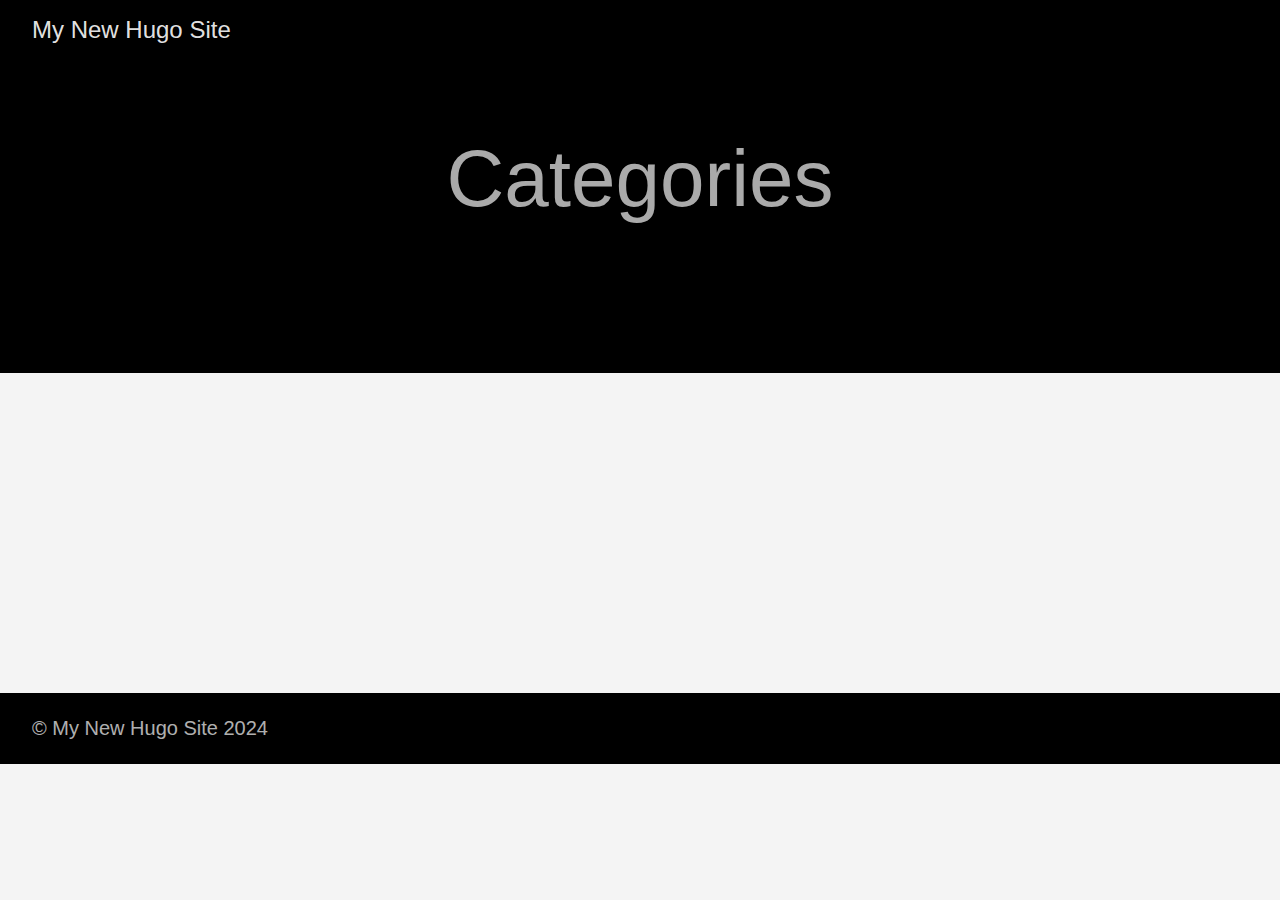
<file: categories/index.html>
<!DOCTYPE html>
<html lang="en-us">
  <head>
    <meta charset="utf-8">
    <meta http-equiv="X-UA-Compatible" content="IE=edge,chrome=1">
    
    <title>My New Hugo Site</title>
    <meta name="viewport" content="width=device-width,minimum-scale=1">
    <meta name="description" content="">
    <meta name="generator" content="Hugo 0.130.0">
    
    
    
    
      <meta name="robots" content="noindex, nofollow">
    
    

    
<link rel="stylesheet" href="/ananke/css/main.min.css" >



    

    
      

    

    
    
      <link href="/categories/index.xml" rel="alternate" type="application/rss+xml" title="My New Hugo Site" />
      <link href="/categories/index.xml" rel="feed" type="application/rss+xml" title="My New Hugo Site" />
      
    

    
      <link rel="canonical" href="https://example.org/categories/">
    

    <meta property="og:url" content="https://example.org/categories/">
  <meta property="og:site_name" content="My New Hugo Site">
  <meta property="og:title" content="Categories">
  <meta property="og:locale" content="en_us">
  <meta property="og:type" content="website">

  <meta itemprop="name" content="Categories">
  <meta name="twitter:card" content="summary">
  <meta name="twitter:title" content="Categories">

	
  </head>

  <body class="ma0 avenir bg-near-white">

    

  <header>
    <div class="pb3-m pb6-l bg-black">
      <nav class="pv3 ph3 ph4-ns" role="navigation">
  <div class="flex-l justify-between items-center center">
    <a href="/" class="f3 fw2 hover-white no-underline white-90 dib">
      
        My New Hugo Site
      
    </a>
    <div class="flex-l items-center">
      

      
      
<div class="ananke-socials">
  
</div>

    </div>
  </div>
</nav>

      <div class="tc-l pv3 ph3 ph4-ns">
        <h1 class="f2 f-subheadline-l fw2 light-silver mb0 lh-title">
          Categories
        </h1>
        
      </div>
    </div>
  </header>


    <main class="pb7" role="main">
      
    
  <article class="cf pa3 pa4-m pa4-l">
    <div class="measure-wide-l center f4 lh-copy nested-copy-line-height nested-links mid-gray">
      
    </div>
  </article>
  <div class="mw8 center">
    <section class="ph4">
      
    </section>
  </div>

    </main>
    <footer class="bg-black bottom-0 w-100 pa3" role="contentinfo">
  <div class="flex justify-between">
  <a class="f4 fw4 hover-white no-underline white-70 dn dib-ns pv2 ph3" href="https://example.org/" >
    &copy;  My New Hugo Site 2024 
  </a>
    <div>
<div class="ananke-socials">
  
</div>
</div>
  </div>
</footer>

  </body>
</html>
</file>
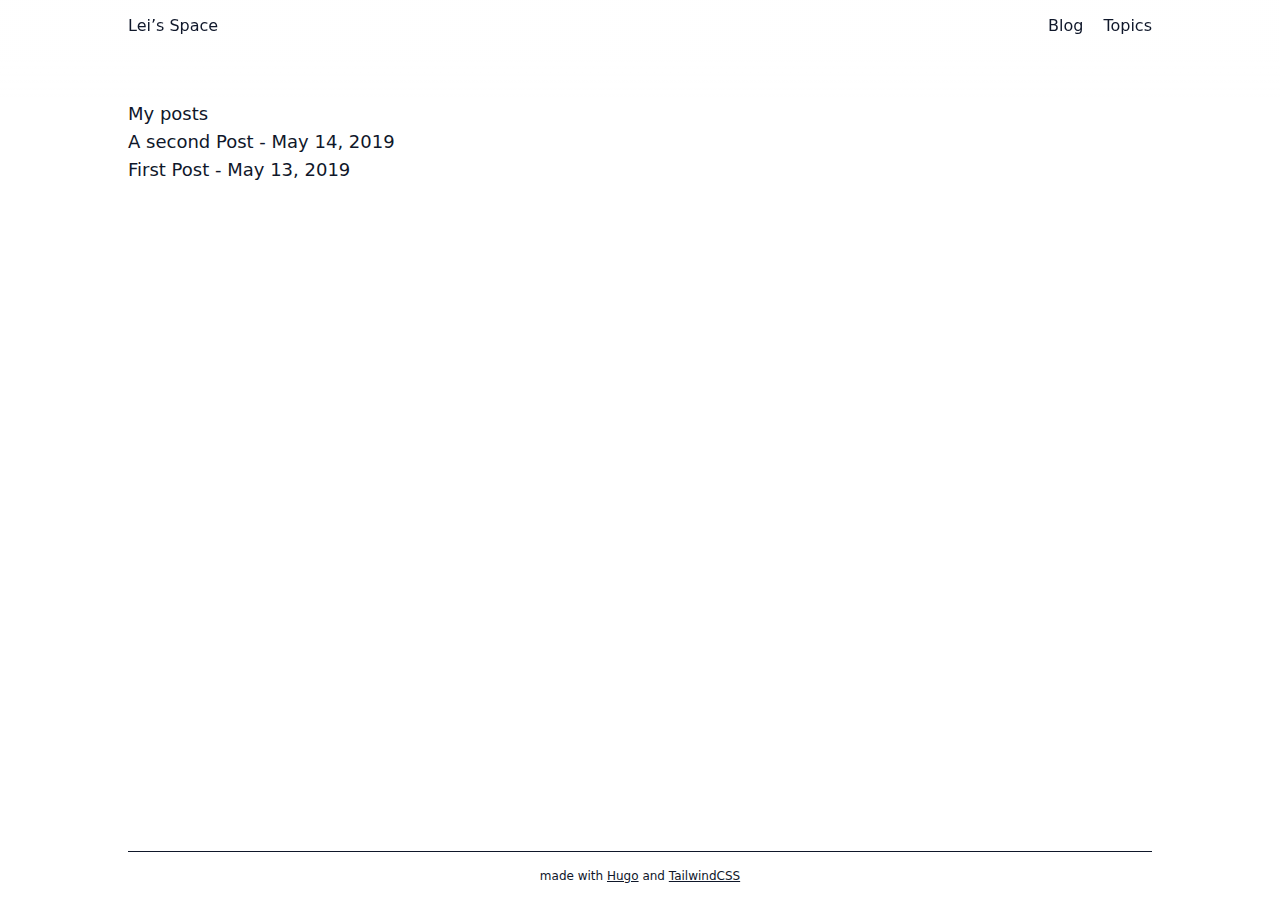
<file: posts/index.html>
<!DOCTYPE html>
<html lang='en-us'>
<head>
    <meta charset="utf-8" />
    <meta name="viewport" content="width=device-width, initial-scale=1" />
    
    <meta http-equiv="X-UA-Compatible" content="IE=edge">
    
    <title>Blog &middot; Lei&#39;s Space</title>
    <meta name="title" content="Blog &middot; Lei&#39;s Space" />
    
    
    <meta name="generator" content="Hugo 0.130.0">

    


<link rel="stylesheet" href="/css/bundle.min.8fd8193c492922b909953ce4fbb302c260e2c092f076fd3d1e6eaa5ae25cd75a.css">
    

</head>

<body class="flex flex-col h-screen px-6 m-auto text-lg leading-7 max-w-7xl 
             bg-neutral text-neutral-900 
             sm:px-14 md:px-24 lg:px-32 
             scrollbar-thin scrollbar-track-neutral-200 scrollbar-thumb-neutral-400">
    <div id="the-top" class="absolute hidden self-center">
        <a class="px-3 py-1 text-sm -translate-y-8 rounded-b-lg 
                  bg-primary-200 focus:translate-y-0" href="#main-content">
            <span class="font-bold text-primary-600 ltr:pr-2 rtl:pl-2">&darr;</span>
            Skip to main content
        </a>
    </div>

    <div class="min-h-[100px]"></div>
<div class="fixed inset-x-0 min-h-[100px] opacity-65 pl-[24px] pr-[24px] bg-gradient-to-b from-neutral from-60% to-transparent mix-blend-normal"
    style="z-index:80"></div>
<div class="fixed inset-x-0 pl-[24px] pr-[24px]" style="z-index:100">
    <div id="menu-blur"
        class="absolute opacity-0 inset-x-0 top-0 h-full single_hero_background nozoom backdrop-blur-2xl shadow-2xl">
    </div>
    <div class="relative max-w-[64rem] ml-auto mr-auto">

        <div style="padding-left:0;padding-right:0;padding-top:2px;padding-bottom:3px" class="main-menu flex items-center justify-between px-4 py-6 
           sm:px-6 md:justify-start space-x-3">
            

            <div class="flex flex-1 items-center justify-between">
                <nav class="flex space-x-3">
                    <a href="/" class="text-base font-medium text-gray-500 hover:text-gray-900">Lei&rsquo;s Space
                    </a>
                </nav>

                <nav class="hidden md:flex items-center space-x-5 md:ml-12 h-12">
                    
                    
                    <a href="/posts/"  class="flex items-center text-gray-500 hover:text-primary-600 dark:hover:text-primary-400">
    
    <p class="text-base font-medium" title="">
        Blog
    </p>
</a>
                    
                    <a href=""  class="flex items-center text-gray-500 hover:text-primary-600 dark:hover:text-primary-400">
    
    <p class="text-base font-medium" title="">
        Topics
    </p>
</a>
                    
                    
                </nav>
            </div>

            <div class="-my-2 -mr-2 md:hidden">

                <label id="menu-button" for="menu-controller" class="block">
                    <input type="checkbox" id="menu-controller" class="hidden" />
                    
                    <div class="cursor-pointer hover:text-primary-600">
                        

  <span class="relative block icon">
    <svg xmlns="http://www.w3.org/2000/svg" viewBox="0 0 448 512"><path fill="currentColor" d="M0 96C0 78.33 14.33 64 32 64H416C433.7 64 448 78.33 448 96C448 113.7 433.7 128 416 128H32C14.33 128 0 113.7 0 96zM0 256C0 238.3 14.33 224 32 224H416C433.7 224 448 238.3 448 256C448 273.7 433.7 288 416 288H32C14.33 288 0 273.7 0 256zM416 448H32C14.33 448 0 433.7 0 416C0 398.3 14.33 384 32 384H416C433.7 384 448 398.3 448 416C448 433.7 433.7 448 416 448z"/></svg>

  </span>

                    </div>
                    <div id="menu-wrapper" style="padding-top:5px;" class="fixed inset-0 z-30 invisible w-screen h-screen 
                       m-0 overflow-auto transition-opacity opacity-0 
                       cursor-default bg-neutral-100/50 backdrop-blur-sm">
                        <ul class="flex space-y-2 mt-3 flex-col items-end 
                           w-full px-6 py-6 mx-auto overflow-visible 
                           list-none max-w-7xl">

                            <li>
                                <span class="cursor-pointer inline-block 
                            align-text-bottom hover:text-primary-600">
                                    

  <span class="relative block icon">
    <svg xmlns="http://www.w3.org/2000/svg" viewBox="0 0 320 512"><path fill="currentColor" d="M310.6 361.4c12.5 12.5 12.5 32.75 0 45.25C304.4 412.9 296.2 416 288 416s-16.38-3.125-22.62-9.375L160 301.3L54.63 406.6C48.38 412.9 40.19 416 32 416S15.63 412.9 9.375 406.6c-12.5-12.5-12.5-32.75 0-45.25l105.4-105.4L9.375 150.6c-12.5-12.5-12.5-32.75 0-45.25s32.75-12.5 45.25 0L160 210.8l105.4-105.4c12.5-12.5 32.75-12.5 45.25 0s12.5 32.75 0 45.25l-105.4 105.4L310.6 361.4z"/></svg>

  </span>
</span>
                            </li>

                            
                            <li class="mt-1">
    <a href="/posts/"  class="flex items-center text-gray-500 hover:text-primary-600">
        
        <p class="text-bg font-bg" title="">
            Blog
        </p>
    </a>
</li>
                            
                            <li class="mt-1">
    <a href=""  class="flex items-center text-gray-500 hover:text-primary-600">
        
        <p class="text-bg font-bg" title="">
            Topics
        </p>
    </a>
</li>
                            

                        </ul>
                    </div>
                    
                </label>
            </div>
        </div>

    </div>
</div>

<script>
    window.addEventListener('scroll', function (e) {
        var scroll = window.pageYOffset || document.documentElement.scrollTop || document.body.scrollTop || 0;
        var background_blur = document.getElementById('menu-blur');
        background_blur.style.opacity = (scroll / 300);
    });
</script>



    <div class="relative flex flex-col grow">
        <main id="main-content" class="grow">
            
  <h1>My posts</h1>
  <ul>
  
    <li>
      <a href="https://leiatlarge.github.io/posts/second-post/">A second Post</a> - May 14, 2019
    </li>
  
    <li>
      <a href="https://leiatlarge.github.io/posts/first-post/">First Post</a> - May 13, 2019
    </li>
  
  </ul>

            
        </main><footer class="bottom-0 w-full p-4 text-xs text-center text-slate-500 border-t border-slate-200 dark:border-slate-700">
    <p>made with <a href="https://gohugo.io" class="underline hover:text-sky-400">Hugo</a> and <a
            href="https://tailwindcss.com" class="underline hover:text-sky-400">TailwindCSS</a></p>
<script src="/zoom.min.js"></script>
<script>
    mediumZoom(document.querySelectorAll("img:not(.nozoom)"), {
      margin: 24,
      background: 'rgba(0,0,0,0.5)',
      scrollOffset: 0,
    })
</script>

</footer></div>

</body>

</html>
</file>
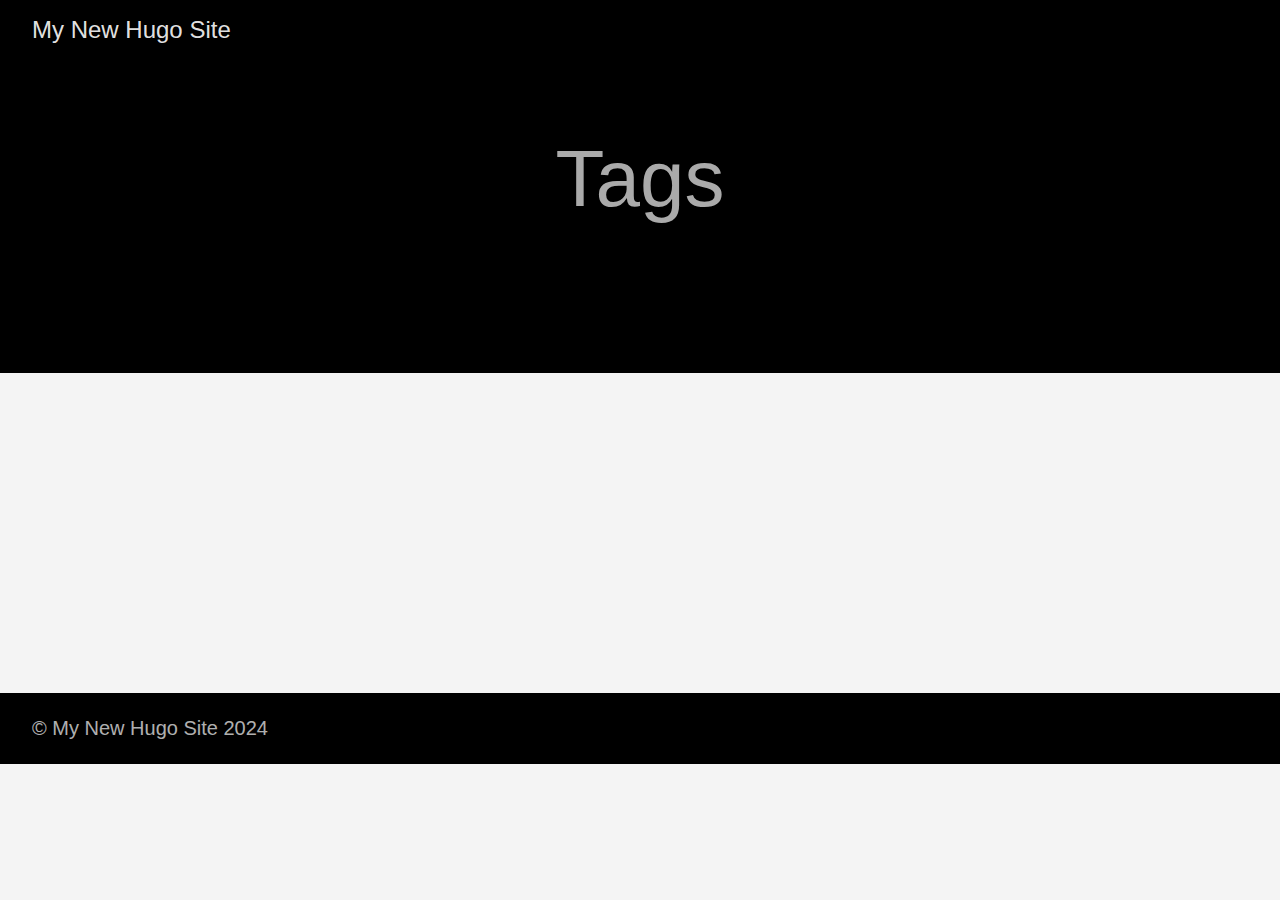
<file: tags/index.html>
<!DOCTYPE html>
<html lang="en-us">
  <head>
    <meta charset="utf-8">
    <meta http-equiv="X-UA-Compatible" content="IE=edge,chrome=1">
    
    <title>My New Hugo Site</title>
    <meta name="viewport" content="width=device-width,minimum-scale=1">
    <meta name="description" content="">
    <meta name="generator" content="Hugo 0.130.0">
    
    
    
    
      <meta name="robots" content="noindex, nofollow">
    
    

    
<link rel="stylesheet" href="/ananke/css/main.min.css" >



    

    
      

    

    
    
      <link href="/tags/index.xml" rel="alternate" type="application/rss+xml" title="My New Hugo Site" />
      <link href="/tags/index.xml" rel="feed" type="application/rss+xml" title="My New Hugo Site" />
      
    

    
      <link rel="canonical" href="https://example.org/tags/">
    

    <meta property="og:url" content="https://example.org/tags/">
  <meta property="og:site_name" content="My New Hugo Site">
  <meta property="og:title" content="Tags">
  <meta property="og:locale" content="en_us">
  <meta property="og:type" content="website">

  <meta itemprop="name" content="Tags">
  <meta name="twitter:card" content="summary">
  <meta name="twitter:title" content="Tags">

	
  </head>

  <body class="ma0 avenir bg-near-white">

    

  <header>
    <div class="pb3-m pb6-l bg-black">
      <nav class="pv3 ph3 ph4-ns" role="navigation">
  <div class="flex-l justify-between items-center center">
    <a href="/" class="f3 fw2 hover-white no-underline white-90 dib">
      
        My New Hugo Site
      
    </a>
    <div class="flex-l items-center">
      

      
      
<div class="ananke-socials">
  
</div>

    </div>
  </div>
</nav>

      <div class="tc-l pv3 ph3 ph4-ns">
        <h1 class="f2 f-subheadline-l fw2 light-silver mb0 lh-title">
          Tags
        </h1>
        
      </div>
    </div>
  </header>


    <main class="pb7" role="main">
      
    
  <article class="cf pa3 pa4-m pa4-l">
    <div class="measure-wide-l center f4 lh-copy nested-copy-line-height nested-links mid-gray">
      
    </div>
  </article>
  <div class="mw8 center">
    <section class="ph4">
      
    </section>
  </div>

    </main>
    <footer class="bg-black bottom-0 w-100 pa3" role="contentinfo">
  <div class="flex justify-between">
  <a class="f4 fw4 hover-white no-underline white-70 dn dib-ns pv2 ph3" href="https://example.org/" >
    &copy;  My New Hugo Site 2024 
  </a>
    <div>
<div class="ananke-socials">
  
</div>
</div>
  </div>
</footer>

  </body>
</html>
</file>
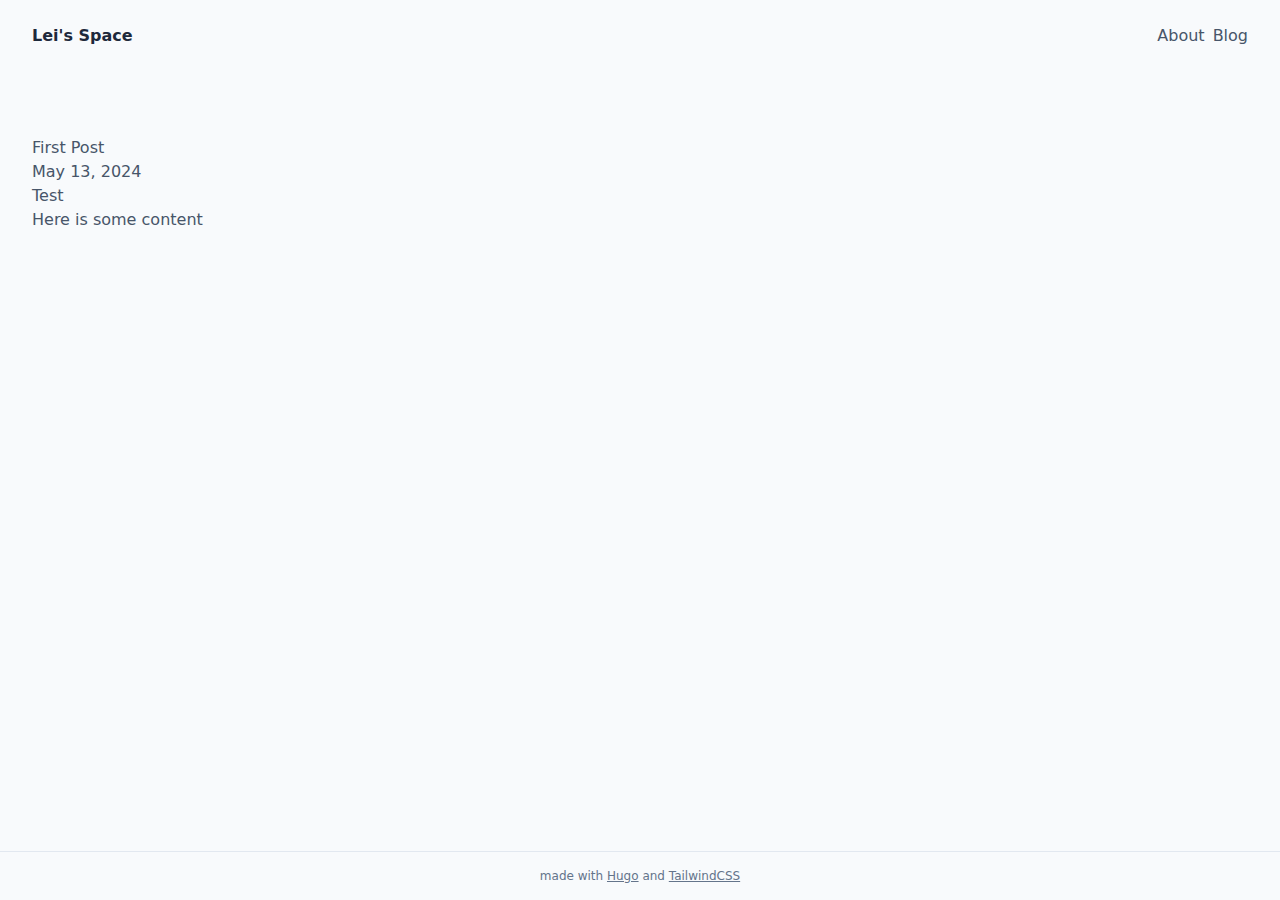
<file: posts/first-post/index.html>
<!DOCTYPE html>
<html lang='en-us'>
<head>
    <meta charset="utf-8" />
    <meta name="viewport" content="width=device-width, initial-scale=1" />
    <title>First Post - Lei&#39;s Space</title>
    <meta name="author" content="Dirk Olbrich" />
    <meta name="generator" content="Hugo 0.130.0">

    


<link rel="stylesheet" href="/css/styles.min.085ed85d61770c02f73bf57bc7dbd43bdaa741c1f7adff6ef99e2abaa914442f.css">

</head>

<body class="flex flex-col min-h-screen bg-slate-50 dark:bg-slate-800 text-slate-600 dark:text-slate-400"><header class="mx-auto w-screen max-w-screen-2xl px-6 sm:px-7 xl:px-8 2xl:px-10 py-6">
    
    <style type="text/css">
        input#nav-toggle:checked~label#show-button {
            display: none;
        }

        input#nav-toggle:checked~label#hide-button {
            display: flex;
        }

        input#nav-toggle:checked~#nav-menu {
            display: block;
        }
    </style>

    <nav class="flex items-center justify-between flex-wrap">
        <a href="https://leiatlarge.github.io/" class="flex items-center text-slate-800 dark:text-slate-200 font-bold">
            Lei&#39;s Space
        </a>

        <input id="nav-toggle" type=checkbox class="hidden">
        <label id="show-button" for="nav-toggle"
            class="flex items-center sm:hidden text-slate-600 dark:text-slate-400 hover:text-sky-500">
            <svg class="fill-current h-4 w-4" viewBox="0 0 20 20" xmlns="http://www.w3.org/2000/svg">
                <title>Menu Open</title>
                <path d="M0 3h20v2H0V3z m0 6h20v2H0V9z m0 6h20v2H0V0z" />
            </svg>
        </label>
        <label id="hide-button" for="nav-toggle" class="items-center hidden text-gray-700 hover:text-blue-500">
            <svg class="fill-current h-4 w-4" viewBox="0 0 20 20" xmlns="http://www.w3.org/2000/svg">
                <title>Menu Close</title>
                <polygon points="11 9 22 9 22 11 11 11 11 22 9 22 9 11 -2 11 -2 9 9 9 9 -2 11 -2"
                    transform="rotate(45 10 10)" />
            </svg>
        </label>

        <ul id="nav-menu" class="sm:flex w-full sm:w-auto hidden mt-2 sm:mt-0 sm:space-x-2">
            
            <li>
                <a href="https://leiatlarge.github.io/about/" class="hover:text-sky-500 dark:hover:text-sky-500">About</a>
            </li>
            
            
            <li>
                <a href="https://leiatlarge.github.io/posts/" class="hover:text-sky-500 dark:hover:text-sky-500">Blog</a>
            </li>
            
        </ul>
    </nav>

</header><main class="flex-1 grow mx-auto w-screen max-w-screen-2xl px-6 sm:px-7 xl:px-8 2xl:px-10 pt-4 sm:pt-16">
 <h1>First Post</h1>
 <p>May 13, 2024</p>
 <h1 id="test">Test</h1>
<p>Here is some content</p>


    </main><footer class="bottom-0 w-full p-4 text-xs text-center text-slate-500 border-t border-slate-200 dark:border-slate-700">
    <p>made with <a href="https://gohugo.io" class="underline hover:text-sky-400">Hugo</a> and <a
            href="https://tailwindcss.com" class="underline hover:text-sky-400">TailwindCSS</a></p>
</footer></body>

</html>
</file>
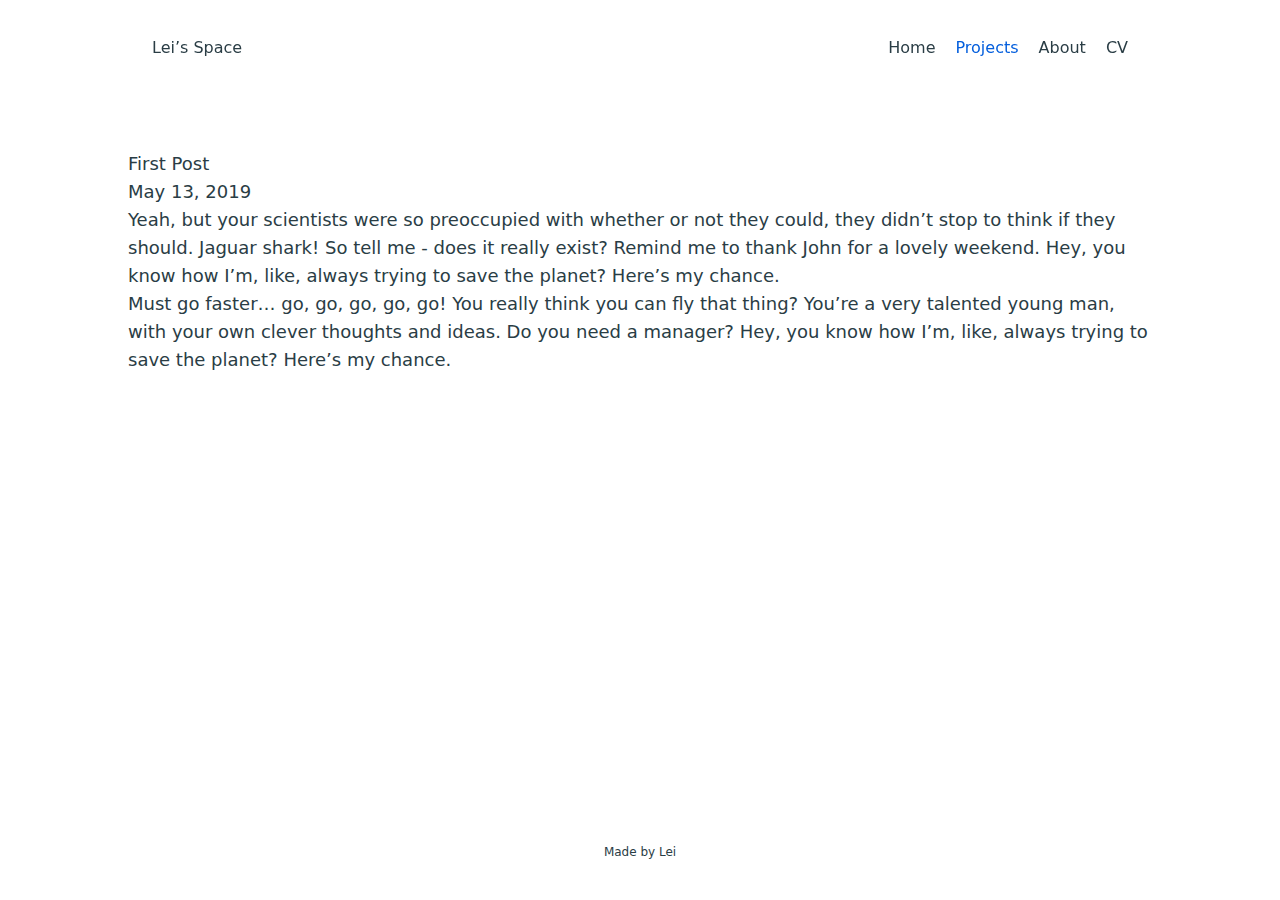
<file: projects/first-post/index.html>
<!DOCTYPE html>
<html lang='en-us'>
<head>
    <meta charset="utf-8" />
    <meta name="viewport" content="width=device-width, initial-scale=1" />
    
    <meta http-equiv="X-UA-Compatible" content="IE=edge">
    
    <title>First Post &middot; Lei&#39;s Space</title>
    <meta name="title" content="First Post &middot; Lei&#39;s Space" />
    
    
    
    <meta name="author" content="Dirk Olbrich" />
    <meta name="generator" content="Hugo 0.130.0">

    


<link rel="stylesheet" href="/css/bundle.min.2e758ba6bac9d847208ef8704c8e2a1c0b434ed7c0816fd15a90769189386999.css">
    

    <script src="/jquery.slim.min.js"></script>
    <script defer src="/tw-elements.min.js"></script>
</head>

<body class="flex flex-col h-screen px-6 m-auto text-lg leading-7 max-w-7xl 
             bg-neutral text-neutral-900 
             sm:px-14 md:px-24 lg:px-32 
             scrollbar-thin scrollbar-track-neutral-200 scrollbar-thumb-neutral-400">
    <div id="the-top" class="absolute hidden self-center">
        <a class="px-3 py-1 text-sm -translate-y-8 rounded-b-lg 
                  bg-primary-200 focus:translate-y-0" href="#main-content">
            <span class="font-bold text-primary-600 ltr:pr-2 rtl:pl-2">&darr;</span>
            Skip to main content
        </a>
    </div>

    <div class="min-h-[150px]"></div>
<div class="fixed inset-x-0 pl-[24px] pr-[24px]" style="z-index:100">
    <div id="menu-blur"
        class="absolute opacity-0 inset-x-0 top-0 h-full single_hero_background nozoom backdrop-blur-2xl shadow-2xl">
    </div>
    <div class="relative max-w-[64rem] ml-auto mr-auto">

        <div class="main-menu flex items-center justify-between px-4 py-3 
           sm:px-6 md:py-6 md:justify-start space-x-3">
            

            <div class="flex flex-1 items-center justify-between">
                <nav class="flex space-x-3">
                    <a href="/" class="text-base font-medium text-gray-500 hover:text-gray-900">Lei&rsquo;s Space
                    </a>
                </nav>

                <nav class="hidden md:flex items-center space-x-5 md:ml-12 h-12">
                    
                    
                    <a href="/"  class="flex items-center text-gray-500 hover:text-primary-600">
    
    <p class="text-base font-medium" title="">
        Home
    </p>
</a>
                    
                    <a href="/projects/"  class="flex items-center text-gray-500 hover:text-primary-600">
    
    <p class="text-base font-medium" title="">
        Projects
    </p>
</a>
                    
                    <a href="/about/"  class="flex items-center text-gray-500 hover:text-primary-600">
    
    <p class="text-base font-medium" title="">
        About
    </p>
</a>
                    
                    <a href="/pdf/cv-20250712.pdf"  target="_blank"  class="flex items-center text-gray-500 hover:text-primary-600">
    
    <p class="text-base font-medium" title="">
        CV
    </p>
</a>
                    
                    
                </nav>
            </div>

            <div class="-my-2 -mr-2 md:hidden">

                <label id="menu-button" for="menu-controller" class="block">
                    <input type="checkbox" id="menu-controller" class="hidden" />
                    
                    <div class="cursor-pointer hover:text-primary-600">
                        

  <span class="relative block icon">
    <svg xmlns="http://www.w3.org/2000/svg" viewBox="0 0 448 512"><path fill="currentColor" d="M0 96C0 78.33 14.33 64 32 64H416C433.7 64 448 78.33 448 96C448 113.7 433.7 128 416 128H32C14.33 128 0 113.7 0 96zM0 256C0 238.3 14.33 224 32 224H416C433.7 224 448 238.3 448 256C448 273.7 433.7 288 416 288H32C14.33 288 0 273.7 0 256zM416 448H32C14.33 448 0 433.7 0 416C0 398.3 14.33 384 32 384H416C433.7 384 448 398.3 448 416C448 433.7 433.7 448 416 448z"/></svg>

  </span>

                    </div>
                    <div id="menu-wrapper" style="padding-top:5px;" class="fixed inset-0 z-30 invisible w-screen h-screen 
                       m-0 overflow-auto transition-opacity opacity-0 
                       cursor-default bg-neutral-100/50 backdrop-blur-sm">
                        <ul class="flex space-y-2 mt-3 flex-col items-end 
                           w-full px-6 py-6 mx-auto overflow-visible 
                           list-none max-w-7xl">

                            <li>
                                <span class="cursor-pointer inline-block 
                            align-text-bottom hover:text-primary-600">
                                    

  <span class="relative block icon">
    <svg xmlns="http://www.w3.org/2000/svg" viewBox="0 0 320 512"><path fill="currentColor" d="M310.6 361.4c12.5 12.5 12.5 32.75 0 45.25C304.4 412.9 296.2 416 288 416s-16.38-3.125-22.62-9.375L160 301.3L54.63 406.6C48.38 412.9 40.19 416 32 416S15.63 412.9 9.375 406.6c-12.5-12.5-12.5-32.75 0-45.25l105.4-105.4L9.375 150.6c-12.5-12.5-12.5-32.75 0-45.25s32.75-12.5 45.25 0L160 210.8l105.4-105.4c12.5-12.5 32.75-12.5 45.25 0s12.5 32.75 0 45.25l-105.4 105.4L310.6 361.4z"/></svg>

  </span>
</span>
                            </li>

                            
                            <li class="mt-1">
    <a href="/"  class="flex items-center text-gray-500 hover:text-primary-600">
        
        <p class="text-bg font-bg" title="">
            Home
        </p>
    </a>
</li>
                            
                            <li class="mt-1">
    <a href="/projects/"  class="flex items-center text-gray-500 hover:text-primary-600">
        
        <p class="text-bg font-bg" title="">
            Projects
        </p>
    </a>
</li>
                            
                            <li class="mt-1">
    <a href="/about/"  class="flex items-center text-gray-500 hover:text-primary-600">
        
        <p class="text-bg font-bg" title="">
            About
        </p>
    </a>
</li>
                            
                            <li class="mt-1">
    <a href="/pdf/cv-20250712.pdf"  class="flex items-center text-gray-500 hover:text-primary-600">
        
        <p class="text-bg font-bg" title="">
            CV
        </p>
    </a>
</li>
                            

                        </ul>
                    </div>
                    
                </label>
            </div>
        </div>

    </div>
</div>

<script>
    window.addEventListener('scroll', function (e) {
        var scroll = window.pageYOffset || document.documentElement.scrollTop || document.body.scrollTop || 0;
        var background_blur = document.getElementById('menu-blur');
        background_blur.style.opacity = (scroll / 300);
    });
</script>

<script>
    (function () {
        var $mainmenu = $('.main-menu');
        var path = window.location.pathname;
        var rootPaths = path.split('/');

        if (rootPaths.length > 1 && rootPaths[1] !== '' ) {
            path = '/' + rootPaths[1] + '/';
        }

        $mainmenu.find('a[href="' + path + '"]').each(function (i, e) {
            $(e).children('p').addClass('active');
        });
    })();
</script>

    <div class="relative flex flex-col grow">
        <main id="main-content" class="grow">
            
 <h1>First Post</h1>
 <p>May 13, 2019</p>
 <p>Yeah, but your scientists were so preoccupied with whether or not they could, they didn&rsquo;t stop to think if they should. Jaguar shark! So tell me - does it really exist? Remind me to thank John for a lovely weekend. Hey, you know how I&rsquo;m, like, always trying to save the planet? Here&rsquo;s my chance.</p>
<p>Must go faster&hellip; go, go, go, go, go! You really think you can fly that thing? You&rsquo;re a very talented young man, with your own clever thoughts and ideas. Do you need a manager? Hey, you know how I&rsquo;m, like, always trying to save the planet? Here&rsquo;s my chance.</p>


            
        </main><footer class="bottom-0 w-full p-10 text-xs text-center text-slate-500">
    <p> Made by Lei </p>
<script src="/zoom.min.js"></script>
<script>
    mediumZoom(document.querySelectorAll("img:not(.nozoom)"), {
      margin: 24,
      background: 'rgba(0,0,0,0.5)',
      scrollOffset: 0,
    })
</script>

</footer></div>

</body>

</html>
</file>
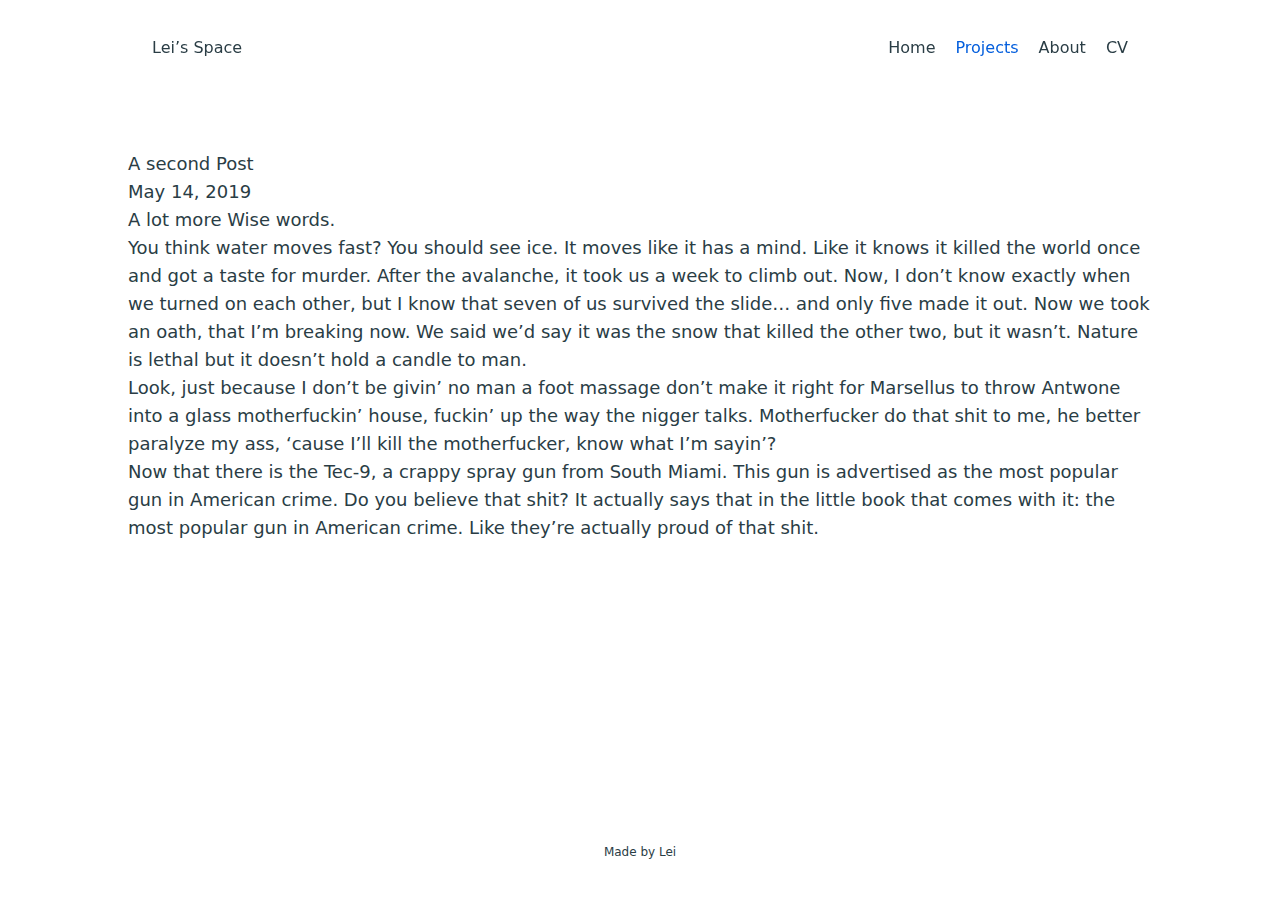
<file: projects/second-post/index.html>
<!DOCTYPE html>
<html lang='en-us'>
<head>
    <meta charset="utf-8" />
    <meta name="viewport" content="width=device-width, initial-scale=1" />
    
    <meta http-equiv="X-UA-Compatible" content="IE=edge">
    
    <title>A second Post &middot; Lei&#39;s Space</title>
    <meta name="title" content="A second Post &middot; Lei&#39;s Space" />
    
    
    
    <meta name="author" content="Dirk Olbrich" />
    <meta name="generator" content="Hugo 0.130.0">

    


<link rel="stylesheet" href="/css/bundle.min.2e758ba6bac9d847208ef8704c8e2a1c0b434ed7c0816fd15a90769189386999.css">
    

    <script src="/jquery.slim.min.js"></script>
    <script defer src="/tw-elements.min.js"></script>
</head>

<body class="flex flex-col h-screen px-6 m-auto text-lg leading-7 max-w-7xl 
             bg-neutral text-neutral-900 
             sm:px-14 md:px-24 lg:px-32 
             scrollbar-thin scrollbar-track-neutral-200 scrollbar-thumb-neutral-400">
    <div id="the-top" class="absolute hidden self-center">
        <a class="px-3 py-1 text-sm -translate-y-8 rounded-b-lg 
                  bg-primary-200 focus:translate-y-0" href="#main-content">
            <span class="font-bold text-primary-600 ltr:pr-2 rtl:pl-2">&darr;</span>
            Skip to main content
        </a>
    </div>

    <div class="min-h-[150px]"></div>
<div class="fixed inset-x-0 pl-[24px] pr-[24px]" style="z-index:100">
    <div id="menu-blur"
        class="absolute opacity-0 inset-x-0 top-0 h-full single_hero_background nozoom backdrop-blur-2xl shadow-2xl">
    </div>
    <div class="relative max-w-[64rem] ml-auto mr-auto">

        <div class="main-menu flex items-center justify-between px-4 py-3 
           sm:px-6 md:py-6 md:justify-start space-x-3">
            

            <div class="flex flex-1 items-center justify-between">
                <nav class="flex space-x-3">
                    <a href="/" class="text-base font-medium text-gray-500 hover:text-gray-900">Lei&rsquo;s Space
                    </a>
                </nav>

                <nav class="hidden md:flex items-center space-x-5 md:ml-12 h-12">
                    
                    
                    <a href="/"  class="flex items-center text-gray-500 hover:text-primary-600">
    
    <p class="text-base font-medium" title="">
        Home
    </p>
</a>
                    
                    <a href="/projects/"  class="flex items-center text-gray-500 hover:text-primary-600">
    
    <p class="text-base font-medium" title="">
        Projects
    </p>
</a>
                    
                    <a href="/about/"  class="flex items-center text-gray-500 hover:text-primary-600">
    
    <p class="text-base font-medium" title="">
        About
    </p>
</a>
                    
                    <a href="/pdf/cv-20250712.pdf"  target="_blank"  class="flex items-center text-gray-500 hover:text-primary-600">
    
    <p class="text-base font-medium" title="">
        CV
    </p>
</a>
                    
                    
                </nav>
            </div>

            <div class="-my-2 -mr-2 md:hidden">

                <label id="menu-button" for="menu-controller" class="block">
                    <input type="checkbox" id="menu-controller" class="hidden" />
                    
                    <div class="cursor-pointer hover:text-primary-600">
                        

  <span class="relative block icon">
    <svg xmlns="http://www.w3.org/2000/svg" viewBox="0 0 448 512"><path fill="currentColor" d="M0 96C0 78.33 14.33 64 32 64H416C433.7 64 448 78.33 448 96C448 113.7 433.7 128 416 128H32C14.33 128 0 113.7 0 96zM0 256C0 238.3 14.33 224 32 224H416C433.7 224 448 238.3 448 256C448 273.7 433.7 288 416 288H32C14.33 288 0 273.7 0 256zM416 448H32C14.33 448 0 433.7 0 416C0 398.3 14.33 384 32 384H416C433.7 384 448 398.3 448 416C448 433.7 433.7 448 416 448z"/></svg>

  </span>

                    </div>
                    <div id="menu-wrapper" style="padding-top:5px;" class="fixed inset-0 z-30 invisible w-screen h-screen 
                       m-0 overflow-auto transition-opacity opacity-0 
                       cursor-default bg-neutral-100/50 backdrop-blur-sm">
                        <ul class="flex space-y-2 mt-3 flex-col items-end 
                           w-full px-6 py-6 mx-auto overflow-visible 
                           list-none max-w-7xl">

                            <li>
                                <span class="cursor-pointer inline-block 
                            align-text-bottom hover:text-primary-600">
                                    

  <span class="relative block icon">
    <svg xmlns="http://www.w3.org/2000/svg" viewBox="0 0 320 512"><path fill="currentColor" d="M310.6 361.4c12.5 12.5 12.5 32.75 0 45.25C304.4 412.9 296.2 416 288 416s-16.38-3.125-22.62-9.375L160 301.3L54.63 406.6C48.38 412.9 40.19 416 32 416S15.63 412.9 9.375 406.6c-12.5-12.5-12.5-32.75 0-45.25l105.4-105.4L9.375 150.6c-12.5-12.5-12.5-32.75 0-45.25s32.75-12.5 45.25 0L160 210.8l105.4-105.4c12.5-12.5 32.75-12.5 45.25 0s12.5 32.75 0 45.25l-105.4 105.4L310.6 361.4z"/></svg>

  </span>
</span>
                            </li>

                            
                            <li class="mt-1">
    <a href="/"  class="flex items-center text-gray-500 hover:text-primary-600">
        
        <p class="text-bg font-bg" title="">
            Home
        </p>
    </a>
</li>
                            
                            <li class="mt-1">
    <a href="/projects/"  class="flex items-center text-gray-500 hover:text-primary-600">
        
        <p class="text-bg font-bg" title="">
            Projects
        </p>
    </a>
</li>
                            
                            <li class="mt-1">
    <a href="/about/"  class="flex items-center text-gray-500 hover:text-primary-600">
        
        <p class="text-bg font-bg" title="">
            About
        </p>
    </a>
</li>
                            
                            <li class="mt-1">
    <a href="/pdf/cv-20250712.pdf"  class="flex items-center text-gray-500 hover:text-primary-600">
        
        <p class="text-bg font-bg" title="">
            CV
        </p>
    </a>
</li>
                            

                        </ul>
                    </div>
                    
                </label>
            </div>
        </div>

    </div>
</div>

<script>
    window.addEventListener('scroll', function (e) {
        var scroll = window.pageYOffset || document.documentElement.scrollTop || document.body.scrollTop || 0;
        var background_blur = document.getElementById('menu-blur');
        background_blur.style.opacity = (scroll / 300);
    });
</script>

<script>
    (function () {
        var $mainmenu = $('.main-menu');
        var path = window.location.pathname;
        var rootPaths = path.split('/');

        if (rootPaths.length > 1 && rootPaths[1] !== '' ) {
            path = '/' + rootPaths[1] + '/';
        }

        $mainmenu.find('a[href="' + path + '"]').each(function (i, e) {
            $(e).children('p').addClass('active');
        });
    })();
</script>

    <div class="relative flex flex-col grow">
        <main id="main-content" class="grow">
            
 <h1>A second Post</h1>
 <p>May 14, 2019</p>
 <p>A lot more Wise words.</p>
<p>You think water moves fast? You should see ice. It moves like it has a mind. Like it knows it killed the world once and got a taste for murder. After the avalanche, it took us a week to climb out. Now, I don&rsquo;t know exactly when we turned on each other, but I know that seven of us survived the slide&hellip; and only five made it out. Now we took an oath, that I&rsquo;m breaking now. We said we&rsquo;d say it was the snow that killed the other two, but it wasn&rsquo;t. Nature is lethal but it doesn&rsquo;t hold a candle to man.</p>
<p>Look, just because I don&rsquo;t be givin&rsquo; no man a foot massage don&rsquo;t make it right for Marsellus to throw Antwone into a glass motherfuckin&rsquo; house, fuckin&rsquo; up the way the nigger talks. Motherfucker do that shit to me, he better paralyze my ass, &lsquo;cause I&rsquo;ll kill the motherfucker, know what I&rsquo;m sayin&rsquo;?</p>
<p>Now that there is the Tec-9, a crappy spray gun from South Miami. This gun is advertised as the most popular gun in American crime. Do you believe that shit? It actually says that in the little book that comes with it: the most popular gun in American crime. Like they&rsquo;re actually proud of that shit.</p>


            
        </main><footer class="bottom-0 w-full p-10 text-xs text-center text-slate-500">
    <p> Made by Lei </p>
<script src="/zoom.min.js"></script>
<script>
    mediumZoom(document.querySelectorAll("img:not(.nozoom)"), {
      margin: 24,
      background: 'rgba(0,0,0,0.5)',
      scrollOffset: 0,
    })
</script>

</footer></div>

</body>

</html>
</file>
<file: css/bundle.min.8fd8193c492922b909953ce4fbb302c260e2c092f076fd3d1e6eaa5ae25cd75a.css>
*,::before,::after{box-sizing:border-box;border-width:0;border-style:solid;border-color:initial}::before,::after{--tw-content:''}html,:host{line-height:1.5;-webkit-text-size-adjust:100%;-moz-tab-size:4;-o-tab-size:4;tab-size:4;font-family:ui-sans-serif,system-ui,sans-serif,apple color emoji,segoe ui emoji,segoe ui symbol,noto color emoji;font-feature-settings:normal;font-variation-settings:normal;-webkit-tap-highlight-color:transparent}body{margin:0;line-height:inherit}hr{height:0;color:inherit;border-top-width:1px}abbr:where([title]){-webkit-text-decoration:underline dotted;text-decoration:underline dotted}h1,h2,h3,h4,h5,h6{font-size:inherit;font-weight:inherit}a{color:inherit;text-decoration:inherit}b,strong{font-weight:bolder}code,kbd,samp,pre{font-family:ui-monospace,SFMono-Regular,Menlo,Monaco,Consolas,liberation mono,courier new,monospace;font-feature-settings:normal;font-variation-settings:normal;font-size:1em}small{font-size:80%}sub,sup{font-size:75%;line-height:0;position:relative;vertical-align:baseline}sub{bottom:-.25em}sup{top:-.5em}table{text-indent:0;border-color:inherit;border-collapse:collapse}button,input,optgroup,select,textarea{font-family:inherit;font-feature-settings:inherit;font-variation-settings:inherit;font-size:100%;font-weight:inherit;line-height:inherit;letter-spacing:inherit;color:inherit;margin:0;padding:0}button,select{text-transform:none}button,input:where([type=button]),input:where([type=reset]),input:where([type=submit]){-webkit-appearance:button;background-color:transparent;background-image:none}:-moz-focusring{outline:auto}:-moz-ui-invalid{box-shadow:none}progress{vertical-align:baseline}::-webkit-inner-spin-button,::-webkit-outer-spin-button{height:auto}[type=search]{-webkit-appearance:textfield;outline-offset:-2px}::-webkit-search-decoration{-webkit-appearance:none}::-webkit-file-upload-button{-webkit-appearance:button;font:inherit}summary{display:list-item}blockquote,dl,dd,h1,h2,h3,h4,h5,h6,hr,figure,p,pre{margin:0}fieldset{margin:0;padding:0}legend{padding:0}ol,ul,menu{list-style:none;margin:0;padding:0}dialog{padding:0}textarea{resize:vertical}input::-moz-placeholder,textarea::-moz-placeholder{opacity:1;color:#9ca3af}input::placeholder,textarea::placeholder{opacity:1;color:#9ca3af}button,[role=button]{cursor:pointer}:disabled{cursor:default}img,svg,video,canvas,audio,iframe,embed,object{display:block;vertical-align:middle}img,video{max-width:100%;height:auto}[hidden]{display:none}@supports(-moz-appearance:none){*{scrollbar-color:initial;scrollbar-width:initial}}:root{--color-neutral:255, 255, 255;--color-neutral-50:248, 250, 252;--color-neutral-100:241, 245, 249;--color-neutral-200:226, 232, 240;--color-neutral-300:203, 213, 225;--color-neutral-400:148, 163, 184;--color-neutral-500:100, 116, 139;--color-neutral-600:71, 85, 105;--color-neutral-700:51, 65, 85;--color-neutral-800:30, 41, 59;--color-neutral-900:15, 23, 42;--color-primary-50:239, 246, 255;--color-primary-100:219, 234, 254;--color-primary-200:191, 219, 254;--color-primary-300:147, 197, 253;--color-primary-400:96, 165, 250;--color-primary-500:59, 130, 246;--color-primary-600:37, 99, 235;--color-primary-700:29, 78, 216;--color-primary-800:30, 64, 175;--color-primary-900:30, 58, 138;--color-secondary-50:236, 254, 255;--color-secondary-100:207, 250, 254;--color-secondary-200:165, 243, 252;--color-secondary-300:103, 232, 249;--color-secondary-400:34, 211, 238;--color-secondary-500:6, 182, 212;--color-secondary-600:8, 145, 178;--color-secondary-700:14, 116, 144;--color-secondary-800:21, 94, 117;--color-secondary-900:22, 78, 99}*,::before,::after{--tw-border-spacing-x:0;--tw-border-spacing-y:0;--tw-translate-x:0;--tw-translate-y:0;--tw-rotate:0;--tw-skew-x:0;--tw-skew-y:0;--tw-scale-x:1;--tw-scale-y:1;--tw-pan-x: ;--tw-pan-y: ;--tw-pinch-zoom: ;--tw-scroll-snap-strictness:proximity;--tw-gradient-from-position: ;--tw-gradient-via-position: ;--tw-gradient-to-position: ;--tw-ordinal: ;--tw-slashed-zero: ;--tw-numeric-figure: ;--tw-numeric-spacing: ;--tw-numeric-fraction: ;--tw-ring-inset: ;--tw-ring-offset-width:0px;--tw-ring-offset-color:#fff;--tw-ring-color:rgb(59 130 246 / 0.5);--tw-ring-offset-shadow:0 0 #0000;--tw-ring-shadow:0 0 #0000;--tw-shadow:0 0 #0000;--tw-shadow-colored:0 0 #0000;--tw-blur: ;--tw-brightness: ;--tw-contrast: ;--tw-grayscale: ;--tw-hue-rotate: ;--tw-invert: ;--tw-saturate: ;--tw-sepia: ;--tw-drop-shadow: ;--tw-backdrop-blur: ;--tw-backdrop-brightness: ;--tw-backdrop-contrast: ;--tw-backdrop-grayscale: ;--tw-backdrop-hue-rotate: ;--tw-backdrop-invert: ;--tw-backdrop-opacity: ;--tw-backdrop-saturate: ;--tw-backdrop-sepia: ;--tw-contain-size: ;--tw-contain-layout: ;--tw-contain-paint: ;--tw-contain-style: }::backdrop{--tw-border-spacing-x:0;--tw-border-spacing-y:0;--tw-translate-x:0;--tw-translate-y:0;--tw-rotate:0;--tw-skew-x:0;--tw-skew-y:0;--tw-scale-x:1;--tw-scale-y:1;--tw-pan-x: ;--tw-pan-y: ;--tw-pinch-zoom: ;--tw-scroll-snap-strictness:proximity;--tw-gradient-from-position: ;--tw-gradient-via-position: ;--tw-gradient-to-position: ;--tw-ordinal: ;--tw-slashed-zero: ;--tw-numeric-figure: ;--tw-numeric-spacing: ;--tw-numeric-fraction: ;--tw-ring-inset: ;--tw-ring-offset-width:0px;--tw-ring-offset-color:#fff;--tw-ring-color:rgb(59 130 246 / 0.5);--tw-ring-offset-shadow:0 0 #0000;--tw-ring-shadow:0 0 #0000;--tw-shadow:0 0 #0000;--tw-shadow-colored:0 0 #0000;--tw-blur: ;--tw-brightness: ;--tw-contrast: ;--tw-grayscale: ;--tw-hue-rotate: ;--tw-invert: ;--tw-saturate: ;--tw-sepia: ;--tw-drop-shadow: ;--tw-backdrop-blur: ;--tw-backdrop-brightness: ;--tw-backdrop-contrast: ;--tw-backdrop-grayscale: ;--tw-backdrop-hue-rotate: ;--tw-backdrop-invert: ;--tw-backdrop-opacity: ;--tw-backdrop-saturate: ;--tw-backdrop-sepia: ;--tw-contain-size: ;--tw-contain-layout: ;--tw-contain-paint: ;--tw-contain-style: }.prose{color:var(--tw-prose-body);max-width:65ch}.prose :where(p):not(:where([class~=not-prose],[class~=not-prose] *)){margin-top:1.25em;margin-bottom:1.25em}.prose :where([class~=lead]):not(:where([class~=not-prose],[class~=not-prose] *)){color:var(--tw-prose-lead);font-size:1.25em;line-height:1.6;margin-top:1.2em;margin-bottom:1.2em}.prose :where(a):not(:where([class~=not-prose],[class~=not-prose] *)){color:var(--tw-prose-links);text-decoration:underline;font-weight:500}.prose :where(strong):not(:where([class~=not-prose],[class~=not-prose] *)){color:var(--tw-prose-bold);font-weight:600}.prose :where(a strong):not(:where([class~=not-prose],[class~=not-prose] *)){color:inherit}.prose :where(blockquote strong):not(:where([class~=not-prose],[class~=not-prose] *)){color:inherit}.prose :where(thead th strong):not(:where([class~=not-prose],[class~=not-prose] *)){color:inherit}.prose :where(ol):not(:where([class~=not-prose],[class~=not-prose] *)){list-style-type:decimal;margin-top:1.25em;margin-bottom:1.25em;padding-inline-start:1.625em}.prose :where(ol[type=A]):not(:where([class~=not-prose],[class~=not-prose] *)){list-style-type:upper-alpha}.prose :where(ol[type=a]):not(:where([class~=not-prose],[class~=not-prose] *)){list-style-type:lower-alpha}.prose :where(ol[type=As]):not(:where([class~=not-prose],[class~=not-prose] *)){list-style-type:upper-alpha}.prose :where(ol[type=as]):not(:where([class~=not-prose],[class~=not-prose] *)){list-style-type:lower-alpha}.prose :where(ol[type=I]):not(:where([class~=not-prose],[class~=not-prose] *)){list-style-type:upper-roman}.prose :where(ol[type=i]):not(:where([class~=not-prose],[class~=not-prose] *)){list-style-type:lower-roman}.prose :where(ol[type=Is]):not(:where([class~=not-prose],[class~=not-prose] *)){list-style-type:upper-roman}.prose :where(ol[type=is]):not(:where([class~=not-prose],[class~=not-prose] *)){list-style-type:lower-roman}.prose :where(ol[type="1"]):not(:where([class~=not-prose],[class~=not-prose] *)){list-style-type:decimal}.prose :where(ul):not(:where([class~=not-prose],[class~=not-prose] *)){list-style-type:disc;margin-top:1.25em;margin-bottom:1.25em;padding-inline-start:1.625em}.prose :where(ol>li):not(:where([class~=not-prose],[class~=not-prose] *))::marker{font-weight:400;color:var(--tw-prose-counters)}.prose :where(ul>li):not(:where([class~=not-prose],[class~=not-prose] *))::marker{color:var(--tw-prose-bullets)}.prose :where(dt):not(:where([class~=not-prose],[class~=not-prose] *)){color:var(--tw-prose-headings);font-weight:600;margin-top:1.25em}.prose :where(hr):not(:where([class~=not-prose],[class~=not-prose] *)){border-color:var(--tw-prose-hr);border-top-width:1px;margin-top:3em;margin-bottom:3em}.prose :where(blockquote):not(:where([class~=not-prose],[class~=not-prose] *)){font-weight:500;font-style:italic;color:var(--tw-prose-quotes);border-inline-start-width:.25rem;border-inline-start-color:var(--tw-prose-quote-borders);quotes:"\201C""\201D""\2018""\2019";margin-top:1.6em;margin-bottom:1.6em;padding-inline-start:1em}.prose :where(blockquote p:first-of-type):not(:where([class~=not-prose],[class~=not-prose] *))::before{content:open-quote}.prose :where(blockquote p:last-of-type):not(:where([class~=not-prose],[class~=not-prose] *))::after{content:close-quote}.prose :where(h1):not(:where([class~=not-prose],[class~=not-prose] *)){color:var(--tw-prose-headings);font-weight:800;font-size:2.25em;margin-top:0;margin-bottom:.8888889em;line-height:1.1111111}.prose :where(h1 strong):not(:where([class~=not-prose],[class~=not-prose] *)){font-weight:900;color:inherit}.prose :where(h2):not(:where([class~=not-prose],[class~=not-prose] *)){color:var(--tw-prose-headings);font-weight:700;font-size:1.5em;margin-top:2em;margin-bottom:1em;line-height:1.3333333}.prose :where(h2 strong):not(:where([class~=not-prose],[class~=not-prose] *)){font-weight:800;color:inherit}.prose :where(h3):not(:where([class~=not-prose],[class~=not-prose] *)){color:var(--tw-prose-headings);font-weight:600;font-size:1.25em;margin-top:1.6em;margin-bottom:.6em;line-height:1.6}.prose :where(h3 strong):not(:where([class~=not-prose],[class~=not-prose] *)){font-weight:700;color:inherit}.prose :where(h4):not(:where([class~=not-prose],[class~=not-prose] *)){color:var(--tw-prose-headings);font-weight:600;margin-top:1.5em;margin-bottom:.5em;line-height:1.5}.prose :where(h4 strong):not(:where([class~=not-prose],[class~=not-prose] *)){font-weight:700;color:inherit}.prose :where(img):not(:where([class~=not-prose],[class~=not-prose] *)){margin-top:2em;margin-bottom:2em}.prose :where(picture):not(:where([class~=not-prose],[class~=not-prose] *)){display:block;margin-top:2em;margin-bottom:2em}.prose :where(video):not(:where([class~=not-prose],[class~=not-prose] *)){margin-top:2em;margin-bottom:2em}.prose :where(kbd):not(:where([class~=not-prose],[class~=not-prose] *)){font-weight:500;font-family:inherit;color:var(--tw-prose-kbd);box-shadow:0 0 0 1px rgb(var(--tw-prose-kbd-shadows)/10%),0 3px rgb(var(--tw-prose-kbd-shadows)/10%);font-size:.875em;border-radius:.3125rem;padding-top:.1875em;padding-inline-end:.375em;padding-bottom:.1875em;padding-inline-start:.375em}.prose :where(code):not(:where([class~=not-prose],[class~=not-prose] *)){color:var(--tw-prose-code);font-weight:600;font-size:.875em}.prose :where(code):not(:where([class~=not-prose],[class~=not-prose] *))::before{content:"`"}.prose :where(code):not(:where([class~=not-prose],[class~=not-prose] *))::after{content:"`"}.prose :where(a code):not(:where([class~=not-prose],[class~=not-prose] *)){color:inherit}.prose :where(h1 code):not(:where([class~=not-prose],[class~=not-prose] *)){color:inherit}.prose :where(h2 code):not(:where([class~=not-prose],[class~=not-prose] *)){color:inherit;font-size:.875em}.prose :where(h3 code):not(:where([class~=not-prose],[class~=not-prose] *)){color:inherit;font-size:.9em}.prose :where(h4 code):not(:where([class~=not-prose],[class~=not-prose] *)){color:inherit}.prose :where(blockquote code):not(:where([class~=not-prose],[class~=not-prose] *)){color:inherit}.prose :where(thead th code):not(:where([class~=not-prose],[class~=not-prose] *)){color:inherit}.prose :where(pre):not(:where([class~=not-prose],[class~=not-prose] *)){color:var(--tw-prose-pre-code);background-color:var(--tw-prose-pre-bg);overflow-x:auto;font-weight:400;font-size:.875em;line-height:1.7142857;margin-top:1.7142857em;margin-bottom:1.7142857em;border-radius:.375rem;padding-top:.8571429em;padding-inline-end:1.1428571em;padding-bottom:.8571429em;padding-inline-start:1.1428571em}.prose :where(pre code):not(:where([class~=not-prose],[class~=not-prose] *)){background-color:transparent;border-width:0;border-radius:0;padding:0;font-weight:inherit;color:inherit;font-size:inherit;font-family:inherit;line-height:inherit}.prose :where(pre code):not(:where([class~=not-prose],[class~=not-prose] *))::before{content:none}.prose :where(pre code):not(:where([class~=not-prose],[class~=not-prose] *))::after{content:none}.prose :where(table):not(:where([class~=not-prose],[class~=not-prose] *)){width:100%;table-layout:auto;text-align:start;margin-top:2em;margin-bottom:2em;font-size:.875em;line-height:1.7142857}.prose :where(thead):not(:where([class~=not-prose],[class~=not-prose] *)){border-bottom-width:1px;border-bottom-color:var(--tw-prose-th-borders)}.prose :where(thead th):not(:where([class~=not-prose],[class~=not-prose] *)){color:var(--tw-prose-headings);font-weight:600;vertical-align:bottom;padding-inline-end:.5714286em;padding-bottom:.5714286em;padding-inline-start:.5714286em}.prose :where(tbody tr):not(:where([class~=not-prose],[class~=not-prose] *)){border-bottom-width:1px;border-bottom-color:var(--tw-prose-td-borders)}.prose :where(tbody tr:last-child):not(:where([class~=not-prose],[class~=not-prose] *)){border-bottom-width:0}.prose :where(tbody td):not(:where([class~=not-prose],[class~=not-prose] *)){vertical-align:baseline}.prose :where(tfoot):not(:where([class~=not-prose],[class~=not-prose] *)){border-top-width:1px;border-top-color:var(--tw-prose-th-borders)}.prose :where(tfoot td):not(:where([class~=not-prose],[class~=not-prose] *)){vertical-align:top}.prose :where(figure>*):not(:where([class~=not-prose],[class~=not-prose] *)){margin-top:0;margin-bottom:0}.prose :where(figcaption):not(:where([class~=not-prose],[class~=not-prose] *)){color:var(--tw-prose-captions);font-size:.875em;line-height:1.4285714;margin-top:.8571429em}.prose{--tw-prose-body:#374151;--tw-prose-headings:#111827;--tw-prose-lead:#4b5563;--tw-prose-links:#111827;--tw-prose-bold:#111827;--tw-prose-counters:#6b7280;--tw-prose-bullets:#d1d5db;--tw-prose-hr:#e5e7eb;--tw-prose-quotes:#111827;--tw-prose-quote-borders:#e5e7eb;--tw-prose-captions:#6b7280;--tw-prose-kbd:#111827;--tw-prose-kbd-shadows:17 24 39;--tw-prose-code:#111827;--tw-prose-pre-code:#e5e7eb;--tw-prose-pre-bg:#1f2937;--tw-prose-th-borders:#d1d5db;--tw-prose-td-borders:#e5e7eb;--tw-prose-invert-body:#d1d5db;--tw-prose-invert-headings:#fff;--tw-prose-invert-lead:#9ca3af;--tw-prose-invert-links:#fff;--tw-prose-invert-bold:#fff;--tw-prose-invert-counters:#9ca3af;--tw-prose-invert-bullets:#4b5563;--tw-prose-invert-hr:#374151;--tw-prose-invert-quotes:#f3f4f6;--tw-prose-invert-quote-borders:#374151;--tw-prose-invert-captions:#9ca3af;--tw-prose-invert-kbd:#fff;--tw-prose-invert-kbd-shadows:255 255 255;--tw-prose-invert-code:#fff;--tw-prose-invert-pre-code:#d1d5db;--tw-prose-invert-pre-bg:rgb(0 0 0 / 50%);--tw-prose-invert-th-borders:#4b5563;--tw-prose-invert-td-borders:#374151;font-size:1rem;line-height:1.75}.prose :where(picture>img):not(:where([class~=not-prose],[class~=not-prose] *)){margin-top:0;margin-bottom:0}.prose :where(li):not(:where([class~=not-prose],[class~=not-prose] *)){margin-top:.5em;margin-bottom:.5em}.prose :where(ol>li):not(:where([class~=not-prose],[class~=not-prose] *)){padding-inline-start:.375em}.prose :where(ul>li):not(:where([class~=not-prose],[class~=not-prose] *)){padding-inline-start:.375em}.prose :where(.prose>ul>li p):not(:where([class~=not-prose],[class~=not-prose] *)){margin-top:.75em;margin-bottom:.75em}.prose :where(.prose>ul>li>p:first-child):not(:where([class~=not-prose],[class~=not-prose] *)){margin-top:1.25em}.prose :where(.prose>ul>li>p:last-child):not(:where([class~=not-prose],[class~=not-prose] *)){margin-bottom:1.25em}.prose :where(.prose>ol>li>p:first-child):not(:where([class~=not-prose],[class~=not-prose] *)){margin-top:1.25em}.prose :where(.prose>ol>li>p:last-child):not(:where([class~=not-prose],[class~=not-prose] *)){margin-bottom:1.25em}.prose :where(ul ul,ul ol,ol ul,ol ol):not(:where([class~=not-prose],[class~=not-prose] *)){margin-top:.75em;margin-bottom:.75em}.prose :where(dl):not(:where([class~=not-prose],[class~=not-prose] *)){margin-top:1.25em;margin-bottom:1.25em}.prose :where(dd):not(:where([class~=not-prose],[class~=not-prose] *)){margin-top:.5em;padding-inline-start:1.625em}.prose :where(hr+*):not(:where([class~=not-prose],[class~=not-prose] *)){margin-top:0}.prose :where(h2+*):not(:where([class~=not-prose],[class~=not-prose] *)){margin-top:0}.prose :where(h3+*):not(:where([class~=not-prose],[class~=not-prose] *)){margin-top:0}.prose :where(h4+*):not(:where([class~=not-prose],[class~=not-prose] *)){margin-top:0}.prose :where(thead th:first-child):not(:where([class~=not-prose],[class~=not-prose] *)){padding-inline-start:0}.prose :where(thead th:last-child):not(:where([class~=not-prose],[class~=not-prose] *)){padding-inline-end:0}.prose :where(tbody td,tfoot td):not(:where([class~=not-prose],[class~=not-prose] *)){padding-top:.5714286em;padding-inline-end:.5714286em;padding-bottom:.5714286em;padding-inline-start:.5714286em}.prose :where(tbody td:first-child,tfoot td:first-child):not(:where([class~=not-prose],[class~=not-prose] *)){padding-inline-start:0}.prose :where(tbody td:last-child,tfoot td:last-child):not(:where([class~=not-prose],[class~=not-prose] *)){padding-inline-end:0}.prose :where(figure):not(:where([class~=not-prose],[class~=not-prose] *)){margin-top:2em;margin-bottom:2em}.prose :where(.prose>:first-child):not(:where([class~=not-prose],[class~=not-prose] *)){margin-top:0}.prose :where(.prose>:last-child):not(:where([class~=not-prose],[class~=not-prose] *)){margin-bottom:0}.sr-only{position:absolute;width:1px;height:1px;padding:0;margin:-1px;overflow:hidden;clip:rect(0,0,0,0);white-space:nowrap;border-width:0}.pointer-events-none{pointer-events:none}.pointer-events-auto{pointer-events:auto}.invisible{visibility:hidden}.fixed{position:fixed}.absolute{position:absolute}.relative{position:relative}.sticky{position:sticky}.inset-0{inset:0}.inset-x-0{left:0;right:0}.bottom-0{bottom:0}.top-0{top:0}.top-\[110vh\]{top:110vh}.top-\[calc\(100vh-5\.5rem\)\]{top:calc(100vh - 5.5rem)}.z-30{z-index:30}.m-0{margin:0}.m-auto{margin:auto}.-my-2{margin-top:-.5rem;margin-bottom:-.5rem}.mx-auto{margin-left:auto;margin-right:auto}.-mr-2{margin-right:-.5rem}.mb-0{margin-bottom:0}.mb-12{margin-bottom:3rem}.mb-16{margin-bottom:4rem}.mb-2{margin-bottom:.5rem}.mb-3{margin-bottom:.75rem}.ml-auto{margin-left:auto}.mr-1{margin-right:.25rem}.mr-2{margin-right:.5rem}.mr-auto{margin-right:auto}.mt-0{margin-top:0}.mt-1{margin-top:.25rem}.mt-3{margin-top:.75rem}.mt-8{margin-top:2rem}.block{display:block}.inline-block{display:inline-block}.flex{display:flex}.hidden{display:none}.h-1\/2{height:50%}.h-12{height:3rem}.h-\[800px\]{height:800px}.h-full{height:100%}.h-screen{height:100vh}.max-h-\[5rem\]{max-height:5rem}.min-h-\[100px\]{min-height:100px}.w-12{width:3rem}.w-full{width:100%}.w-screen{width:100vw}.max-w-7xl{max-width:80rem}.max-w-\[5rem\]{max-width:5rem}.max-w-\[64rem\]{max-width:64rem}.max-w-full{max-width:100%}.flex-1{flex:1}.grow{flex-grow:1}.-translate-y-8{--tw-translate-y:-2rem;transform:translate(var(--tw-translate-x),var(--tw-translate-y))rotate(var(--tw-rotate))skewX(var(--tw-skew-x))skewY(var(--tw-skew-y))scaleX(var(--tw-scale-x))scaleY(var(--tw-scale-y))}.cursor-default{cursor:default}.cursor-pointer{cursor:pointer}.list-none{list-style-type:none}.flex-col{flex-direction:column}.items-end{align-items:flex-end}.items-center{align-items:center}.justify-center{justify-content:center}.justify-between{justify-content:space-between}.space-x-3>:not([hidden])~:not([hidden]){--tw-space-x-reverse:0;margin-right:calc(.75rem * var(--tw-space-x-reverse));margin-left:calc(.75rem * calc(1 - var(--tw-space-x-reverse)))}.space-x-5>:not([hidden])~:not([hidden]){--tw-space-x-reverse:0;margin-right:calc(1.25rem * var(--tw-space-x-reverse));margin-left:calc(1.25rem * calc(1 - var(--tw-space-x-reverse)))}.space-y-2>:not([hidden])~:not([hidden]){--tw-space-y-reverse:0;margin-top:calc(.5rem * calc(1 - var(--tw-space-y-reverse)));margin-bottom:calc(.5rem * var(--tw-space-y-reverse))}.self-center{align-self:center}.overflow-auto{overflow:auto}.overflow-visible{overflow:visible}.rounded-full{border-radius:9999px}.rounded-b-lg{border-bottom-right-radius:.5rem;border-bottom-left-radius:.5rem}.border-t{border-top-width:1px}.bg-neutral{--tw-bg-opacity:1;background-color:rgba(var(--color-neutral),var(--tw-bg-opacity))}.bg-neutral-100\/50{background-color:rgba(var(--color-neutral-100),.5)}.bg-neutral\/50{background-color:rgba(var(--color-neutral),.5)}.bg-primary-200{--tw-bg-opacity:1;background-color:rgba(var(--color-primary-200),var(--tw-bg-opacity))}.bg-gradient-to-b{background-image:linear-gradient(to bottom,var(--tw-gradient-stops))}.bg-gradient-to-t{background-image:linear-gradient(to top,var(--tw-gradient-stops))}.from-neutral{--tw-gradient-from:rgba(var(--color-neutral), 1) var(--tw-gradient-from-position);--tw-gradient-to:rgba(var(--color-neutral), 0) var(--tw-gradient-to-position);--tw-gradient-stops:var(--tw-gradient-from), var(--tw-gradient-to)}.from-60\%{--tw-gradient-from-position:60%}.to-neutral-100{--tw-gradient-to:rgba(var(--color-neutral-100), 1) var(--tw-gradient-to-position)}.to-transparent{--tw-gradient-to:transparent var(--tw-gradient-to-position)}.object-cover{-o-object-fit:cover;object-fit:cover}.object-scale-down{-o-object-fit:scale-down;object-fit:scale-down}.object-left{-o-object-position:left;object-position:left}.p-0{padding:0}.p-4{padding:1rem}.px-1{padding-left:.25rem;padding-right:.25rem}.px-3{padding-left:.75rem;padding-right:.75rem}.px-4{padding-left:1rem;padding-right:1rem}.px-6{padding-left:1.5rem;padding-right:1.5rem}.py-1{padding-top:.25rem;padding-bottom:.25rem}.py-6{padding-top:1.5rem;padding-bottom:1.5rem}.pl-\[24px\]{padding-left:24px}.pr-\[24px\]{padding-right:24px}.text-center{text-align:center}.align-text-bottom{vertical-align:text-bottom}.text-4xl{font-size:2.25rem;line-height:2.5rem}.text-base{font-size:1rem;line-height:1.5rem}.text-lg{font-size:1.125rem;line-height:1.75rem}.text-sm{font-size:.875rem;line-height:1.25rem}.text-xl{font-size:1.25rem;line-height:1.75rem}.text-xs{font-size:.75rem;line-height:1rem}.font-bold{font-weight:700}.font-extrabold{font-weight:800}.font-medium{font-weight:500}.leading-7{line-height:1.75rem}.text-neutral-400{--tw-text-opacity:1;color:rgba(var(--color-neutral-400),var(--tw-text-opacity))}.text-neutral-700{--tw-text-opacity:1;color:rgba(var(--color-neutral-700),var(--tw-text-opacity))}.text-neutral-800{--tw-text-opacity:1;color:rgba(var(--color-neutral-800),var(--tw-text-opacity))}.text-neutral-900{--tw-text-opacity:1;color:rgba(var(--color-neutral-900),var(--tw-text-opacity))}.text-primary-600{--tw-text-opacity:1;color:rgba(var(--color-primary-600),var(--tw-text-opacity))}.underline{text-decoration-line:underline}.opacity-0{opacity:0}.opacity-60{opacity:.6}.opacity-65{opacity:.65}.mix-blend-normal{mix-blend-mode:normal}.shadow-2xl{--tw-shadow:0 25px 50px -12px rgb(0 0 0 / 0.25);--tw-shadow-colored:0 25px 50px -12px var(--tw-shadow-color);box-shadow:var(--tw-ring-offset-shadow,0 0 #0000),var(--tw-ring-shadow,0 0 #0000),var(--tw-shadow)}.backdrop-blur-2xl{--tw-backdrop-blur:blur(40px);-webkit-backdrop-filter:var(--tw-backdrop-blur)var(--tw-backdrop-brightness)var(--tw-backdrop-contrast)var(--tw-backdrop-grayscale)var(--tw-backdrop-hue-rotate)var(--tw-backdrop-invert)var(--tw-backdrop-opacity)var(--tw-backdrop-saturate)var(--tw-backdrop-sepia);backdrop-filter:var(--tw-backdrop-blur)var(--tw-backdrop-brightness)var(--tw-backdrop-contrast)var(--tw-backdrop-grayscale)var(--tw-backdrop-hue-rotate)var(--tw-backdrop-invert)var(--tw-backdrop-opacity)var(--tw-backdrop-saturate)var(--tw-backdrop-sepia)}.backdrop-blur-sm{--tw-backdrop-blur:blur(4px);-webkit-backdrop-filter:var(--tw-backdrop-blur)var(--tw-backdrop-brightness)var(--tw-backdrop-contrast)var(--tw-backdrop-grayscale)var(--tw-backdrop-hue-rotate)var(--tw-backdrop-invert)var(--tw-backdrop-opacity)var(--tw-backdrop-saturate)var(--tw-backdrop-sepia);backdrop-filter:var(--tw-backdrop-blur)var(--tw-backdrop-brightness)var(--tw-backdrop-contrast)var(--tw-backdrop-grayscale)var(--tw-backdrop-hue-rotate)var(--tw-backdrop-invert)var(--tw-backdrop-opacity)var(--tw-backdrop-saturate)var(--tw-backdrop-sepia)}.transition-opacity{transition-property:opacity;transition-timing-function:cubic-bezier(.4,0,.2,1);transition-duration:150ms}.scrollbar-thin::-webkit-scrollbar-track{background-color:var(--scrollbar-track);border-radius:var(--scrollbar-track-radius)}.scrollbar-thin::-webkit-scrollbar-track:hover{background-color:var(--scrollbar-track-hover,var(--scrollbar-track))}.scrollbar-thin::-webkit-scrollbar-track:active{background-color:var(--scrollbar-track-active,var(--scrollbar-track-hover,var(--scrollbar-track)))}.scrollbar-thin::-webkit-scrollbar-thumb{background-color:var(--scrollbar-thumb);border-radius:var(--scrollbar-thumb-radius)}.scrollbar-thin::-webkit-scrollbar-thumb:hover{background-color:var(--scrollbar-thumb-hover,var(--scrollbar-thumb))}.scrollbar-thin::-webkit-scrollbar-thumb:active{background-color:var(--scrollbar-thumb-active,var(--scrollbar-thumb-hover,var(--scrollbar-thumb)))}.scrollbar-thin::-webkit-scrollbar-corner{background-color:var(--scrollbar-corner);border-radius:var(--scrollbar-corner-radius)}.scrollbar-thin::-webkit-scrollbar-corner:hover{background-color:var(--scrollbar-corner-hover,var(--scrollbar-corner))}.scrollbar-thin::-webkit-scrollbar-corner:active{background-color:var(--scrollbar-corner-active,var(--scrollbar-corner-hover,var(--scrollbar-corner)))}@supports(-moz-appearance:none){.scrollbar-thin{scrollbar-width:thin;scrollbar-color:var(--scrollbar-thumb,initial)var(--scrollbar-track,initial)}}.scrollbar-thin::-webkit-scrollbar{display:block;width:8px;height:8px}.scrollbar-track-neutral-200{--scrollbar-track:rgba(var(--color-neutral-200), 1) !important}.scrollbar-thumb-neutral-400{--scrollbar-thumb:rgba(var(--color-neutral-400), 1) !important}.dark\:prose-invert:is(.dark *){--tw-prose-body:var(--tw-prose-invert-body);--tw-prose-headings:var(--tw-prose-invert-headings);--tw-prose-lead:var(--tw-prose-invert-lead);--tw-prose-links:var(--tw-prose-invert-links);--tw-prose-bold:var(--tw-prose-invert-bold);--tw-prose-counters:var(--tw-prose-invert-counters);--tw-prose-bullets:var(--tw-prose-invert-bullets);--tw-prose-hr:var(--tw-prose-invert-hr);--tw-prose-quotes:var(--tw-prose-invert-quotes);--tw-prose-quote-borders:var(--tw-prose-invert-quote-borders);--tw-prose-captions:var(--tw-prose-invert-captions);--tw-prose-kbd:var(--tw-prose-invert-kbd);--tw-prose-kbd-shadows:var(--tw-prose-invert-kbd-shadows);--tw-prose-code:var(--tw-prose-invert-code);--tw-prose-pre-code:var(--tw-prose-invert-pre-code);--tw-prose-pre-bg:var(--tw-prose-invert-pre-bg);--tw-prose-th-borders:var(--tw-prose-invert-th-borders);--tw-prose-td-borders:var(--tw-prose-invert-td-borders)}.hover\:text-primary-600:hover{--tw-text-opacity:1;color:rgba(var(--color-primary-600),var(--tw-text-opacity))}.hover\:text-secondary-600:hover{--tw-text-opacity:1;color:rgba(var(--color-secondary-600),var(--tw-text-opacity))}.focus\:translate-y-0:focus{--tw-translate-y:0px;transform:translate(var(--tw-translate-x),var(--tw-translate-y))rotate(var(--tw-rotate))skewX(var(--tw-skew-x))skewY(var(--tw-skew-y))scaleX(var(--tw-scale-x))scaleY(var(--tw-scale-y))}.dark\:from-neutral-800:is(.dark *){--tw-gradient-from:rgba(var(--color-neutral-800), 1) var(--tw-gradient-from-position);--tw-gradient-to:rgba(var(--color-neutral-800), 0) var(--tw-gradient-to-position);--tw-gradient-stops:var(--tw-gradient-from), var(--tw-gradient-to)}.dark\:to-neutral-800:is(.dark *){--tw-gradient-to:rgba(var(--color-neutral-800), 1) var(--tw-gradient-to-position)}.dark\:text-neutral-200:is(.dark *){--tw-text-opacity:1;color:rgba(var(--color-neutral-200),var(--tw-text-opacity))}.dark\:text-neutral-300:is(.dark *){--tw-text-opacity:1;color:rgba(var(--color-neutral-300),var(--tw-text-opacity))}.dark\:hover\:text-primary-400:hover:is(.dark *){--tw-text-opacity:1;color:rgba(var(--color-primary-400),var(--tw-text-opacity))}@media(min-width:640px){.sm\:overflow-hidden{overflow:hidden}.sm\:px-14{padding-left:3.5rem;padding-right:3.5rem}.sm\:px-6{padding-left:1.5rem;padding-right:1.5rem}}@media(min-width:768px){.md\:ml-12{margin-left:3rem}.md\:flex{display:flex}.md\:hidden{display:none}.md\:justify-start{justify-content:flex-start}.md\:px-24{padding-left:6rem;padding-right:6rem}}@media(min-width:1024px){.lg\:px-32{padding-left:8rem;padding-right:8rem}}.ltr\:pr-2:where([dir=ltr],[dir=ltr] *){padding-right:.5rem}.rtl\:pl-2:where([dir=rtl],[dir=rtl] *){padding-left:.5rem}body:has(#menu-controller:checked){overflow-y:hidden}#menu-button:has(#menu-controller:checked){visibility:hidden}#menu-controller:checked~#menu-wrapper{visibility:visible;opacity:1}.icon svg{height:1em;width:1em}.medium-zoom-image--opened{z-index:100}.single_hero_basic{background-repeat:no-repeat;background-size:cover;background-position:50%}
</file>
<file: css/styles.min.085ed85d61770c02f73bf57bc7dbd43bdaa741c1f7adff6ef99e2abaa914442f.css>
*,::before,::after{box-sizing:border-box;border-width:0;border-style:solid;border-color:#e5e7eb}::before,::after{--tw-content:''}html,:host{line-height:1.5;-webkit-text-size-adjust:100%;-moz-tab-size:4;-o-tab-size:4;tab-size:4;font-family:ui-sans-serif,system-ui,sans-serif,apple color emoji,segoe ui emoji,segoe ui symbol,noto color emoji;font-feature-settings:normal;font-variation-settings:normal;-webkit-tap-highlight-color:transparent}body{margin:0;line-height:inherit}hr{height:0;color:inherit;border-top-width:1px}abbr:where([title]){-webkit-text-decoration:underline dotted;text-decoration:underline dotted}h1,h2,h3,h4,h5,h6{font-size:inherit;font-weight:inherit}a{color:inherit;text-decoration:inherit}b,strong{font-weight:bolder}code,kbd,samp,pre{font-family:ui-monospace,SFMono-Regular,Menlo,Monaco,Consolas,liberation mono,courier new,monospace;font-feature-settings:normal;font-variation-settings:normal;font-size:1em}small{font-size:80%}sub,sup{font-size:75%;line-height:0;position:relative;vertical-align:baseline}sub{bottom:-.25em}sup{top:-.5em}table{text-indent:0;border-color:inherit;border-collapse:collapse}button,input,optgroup,select,textarea{font-family:inherit;font-feature-settings:inherit;font-variation-settings:inherit;font-size:100%;font-weight:inherit;line-height:inherit;letter-spacing:inherit;color:inherit;margin:0;padding:0}button,select{text-transform:none}button,input:where([type=button]),input:where([type=reset]),input:where([type=submit]){-webkit-appearance:button;background-color:transparent;background-image:none}:-moz-focusring{outline:auto}:-moz-ui-invalid{box-shadow:none}progress{vertical-align:baseline}::-webkit-inner-spin-button,::-webkit-outer-spin-button{height:auto}[type=search]{-webkit-appearance:textfield;outline-offset:-2px}::-webkit-search-decoration{-webkit-appearance:none}::-webkit-file-upload-button{-webkit-appearance:button;font:inherit}summary{display:list-item}blockquote,dl,dd,h1,h2,h3,h4,h5,h6,hr,figure,p,pre{margin:0}fieldset{margin:0;padding:0}legend{padding:0}ol,ul,menu{list-style:none;margin:0;padding:0}dialog{padding:0}textarea{resize:vertical}input::-moz-placeholder,textarea::-moz-placeholder{opacity:1;color:#9ca3af}input::placeholder,textarea::placeholder{opacity:1;color:#9ca3af}button,[role=button]{cursor:pointer}:disabled{cursor:default}img,svg,video,canvas,audio,iframe,embed,object{display:block;vertical-align:middle}img,video{max-width:100%;height:auto}[hidden]{display:none}*,::before,::after{--tw-border-spacing-x:0;--tw-border-spacing-y:0;--tw-translate-x:0;--tw-translate-y:0;--tw-rotate:0;--tw-skew-x:0;--tw-skew-y:0;--tw-scale-x:1;--tw-scale-y:1;--tw-pan-x: ;--tw-pan-y: ;--tw-pinch-zoom: ;--tw-scroll-snap-strictness:proximity;--tw-gradient-from-position: ;--tw-gradient-via-position: ;--tw-gradient-to-position: ;--tw-ordinal: ;--tw-slashed-zero: ;--tw-numeric-figure: ;--tw-numeric-spacing: ;--tw-numeric-fraction: ;--tw-ring-inset: ;--tw-ring-offset-width:0px;--tw-ring-offset-color:#fff;--tw-ring-color:rgb(59 130 246 / 0.5);--tw-ring-offset-shadow:0 0 #0000;--tw-ring-shadow:0 0 #0000;--tw-shadow:0 0 #0000;--tw-shadow-colored:0 0 #0000;--tw-blur: ;--tw-brightness: ;--tw-contrast: ;--tw-grayscale: ;--tw-hue-rotate: ;--tw-invert: ;--tw-saturate: ;--tw-sepia: ;--tw-drop-shadow: ;--tw-backdrop-blur: ;--tw-backdrop-brightness: ;--tw-backdrop-contrast: ;--tw-backdrop-grayscale: ;--tw-backdrop-hue-rotate: ;--tw-backdrop-invert: ;--tw-backdrop-opacity: ;--tw-backdrop-saturate: ;--tw-backdrop-sepia: ;--tw-contain-size: ;--tw-contain-layout: ;--tw-contain-paint: ;--tw-contain-style: }::backdrop{--tw-border-spacing-x:0;--tw-border-spacing-y:0;--tw-translate-x:0;--tw-translate-y:0;--tw-rotate:0;--tw-skew-x:0;--tw-skew-y:0;--tw-scale-x:1;--tw-scale-y:1;--tw-pan-x: ;--tw-pan-y: ;--tw-pinch-zoom: ;--tw-scroll-snap-strictness:proximity;--tw-gradient-from-position: ;--tw-gradient-via-position: ;--tw-gradient-to-position: ;--tw-ordinal: ;--tw-slashed-zero: ;--tw-numeric-figure: ;--tw-numeric-spacing: ;--tw-numeric-fraction: ;--tw-ring-inset: ;--tw-ring-offset-width:0px;--tw-ring-offset-color:#fff;--tw-ring-color:rgb(59 130 246 / 0.5);--tw-ring-offset-shadow:0 0 #0000;--tw-ring-shadow:0 0 #0000;--tw-shadow:0 0 #0000;--tw-shadow-colored:0 0 #0000;--tw-blur: ;--tw-brightness: ;--tw-contrast: ;--tw-grayscale: ;--tw-hue-rotate: ;--tw-invert: ;--tw-saturate: ;--tw-sepia: ;--tw-drop-shadow: ;--tw-backdrop-blur: ;--tw-backdrop-brightness: ;--tw-backdrop-contrast: ;--tw-backdrop-grayscale: ;--tw-backdrop-hue-rotate: ;--tw-backdrop-invert: ;--tw-backdrop-opacity: ;--tw-backdrop-saturate: ;--tw-backdrop-sepia: ;--tw-contain-size: ;--tw-contain-layout: ;--tw-contain-paint: ;--tw-contain-style: }.static{position:static}.relative{position:relative}.bottom-0{bottom:0}.mx-auto{margin-left:auto;margin-right:auto}.mt-2{margin-top:.5rem}.block{display:block}.flex{display:flex}.contents{display:contents}.hidden{display:none}.h-4{height:1rem}.min-h-screen{min-height:100vh}.w-4{width:1rem}.w-full{width:100%}.w-screen{width:100vw}.max-w-screen-2xl{max-width:1536px}.flex-1{flex:1}.flex-none{flex:none}.grow{flex-grow:1}.transform{transform:translate(var(--tw-translate-x),var(--tw-translate-y))rotate(var(--tw-rotate))skewX(var(--tw-skew-x))skewY(var(--tw-skew-y))scaleX(var(--tw-scale-x))scaleY(var(--tw-scale-y))}.flex-col{flex-direction:column}.flex-wrap{flex-wrap:wrap}.items-center{align-items:center}.justify-between{justify-content:space-between}.justify-around{justify-content:space-around}.overflow-hidden{overflow:hidden}.border-t{border-top-width:1px}.border-slate-200{--tw-border-opacity:1;border-color:rgb(226 232 240/var(--tw-border-opacity))}.bg-black{--tw-bg-opacity:1;background-color:rgb(0 0 0/var(--tw-bg-opacity))}.bg-slate-50{--tw-bg-opacity:1;background-color:rgb(248 250 252/var(--tw-bg-opacity))}.bg-white{--tw-bg-opacity:1;background-color:rgb(255 255 255/var(--tw-bg-opacity))}.bg-top{background-position:top}.fill-current{fill:currentColor}.p-4{padding:1rem}.px-6{padding-left:1.5rem;padding-right:1.5rem}.py-6{padding-top:1.5rem;padding-bottom:1.5rem}.pt-4{padding-top:1rem}.text-center{text-align:center}.text-xs{font-size:.75rem;line-height:1rem}.font-bold{font-weight:700}.text-gray-700{--tw-text-opacity:1;color:rgb(55 65 81/var(--tw-text-opacity))}.text-slate-500{--tw-text-opacity:1;color:rgb(100 116 139/var(--tw-text-opacity))}.text-slate-600{--tw-text-opacity:1;color:rgb(71 85 105/var(--tw-text-opacity))}.text-slate-800{--tw-text-opacity:1;color:rgb(30 41 59/var(--tw-text-opacity))}.underline{text-decoration-line:underline}.no-underline{text-decoration-line:none}.hover\:text-blue-500:hover{--tw-text-opacity:1;color:rgb(59 130 246/var(--tw-text-opacity))}.hover\:text-sky-400:hover{--tw-text-opacity:1;color:rgb(56 189 248/var(--tw-text-opacity))}.hover\:text-sky-500:hover{--tw-text-opacity:1;color:rgb(14 165 233/var(--tw-text-opacity))}.dark\:border-slate-700:is(.dark *){--tw-border-opacity:1;border-color:rgb(51 65 85/var(--tw-border-opacity))}.dark\:bg-slate-800:is(.dark *){--tw-bg-opacity:1;background-color:rgb(30 41 59/var(--tw-bg-opacity))}.dark\:text-slate-200:is(.dark *){--tw-text-opacity:1;color:rgb(226 232 240/var(--tw-text-opacity))}.dark\:text-slate-400:is(.dark *){--tw-text-opacity:1;color:rgb(148 163 184/var(--tw-text-opacity))}.dark\:hover\:text-sky-500:hover:is(.dark *){--tw-text-opacity:1;color:rgb(14 165 233/var(--tw-text-opacity))}@media(min-width:640px){.sm\:mt-0{margin-top:0}.sm\:flex{display:flex}.sm\:hidden{display:none}.sm\:w-auto{width:auto}.sm\:space-x-2>:not([hidden])~:not([hidden]){--tw-space-x-reverse:0;margin-right:calc(.5rem * var(--tw-space-x-reverse));margin-left:calc(.5rem * calc(1 - var(--tw-space-x-reverse)))}.sm\:px-7{padding-left:1.75rem;padding-right:1.75rem}.sm\:pt-16{padding-top:4rem}}@media(min-width:1280px){.xl\:px-8{padding-left:2rem;padding-right:2rem}}@media(min-width:1536px){.\32xl\:px-10{padding-left:2.5rem;padding-right:2.5rem}}
</file>
<file: css/bundle.min.2e758ba6bac9d847208ef8704c8e2a1c0b434ed7c0816fd15a90769189386999.css>
*,::before,::after{box-sizing:border-box;border-width:0;border-style:solid;border-color:initial}::before,::after{--tw-content:''}html,:host{line-height:1.5;-webkit-text-size-adjust:100%;-moz-tab-size:4;-o-tab-size:4;tab-size:4;font-family:ui-sans-serif,system-ui,sans-serif,apple color emoji,segoe ui emoji,segoe ui symbol,noto color emoji;font-feature-settings:normal;font-variation-settings:normal;-webkit-tap-highlight-color:transparent}body{margin:0;line-height:inherit}hr{height:0;color:inherit;border-top-width:1px}abbr:where([title]){-webkit-text-decoration:underline dotted;text-decoration:underline dotted}h1,h2,h3,h4,h5,h6{font-size:inherit;font-weight:inherit}a{color:inherit;text-decoration:inherit}b,strong{font-weight:bolder}code,kbd,samp,pre{font-family:ui-monospace,SFMono-Regular,Menlo,Monaco,Consolas,liberation mono,courier new,monospace;font-feature-settings:normal;font-variation-settings:normal;font-size:1em}small{font-size:80%}sub,sup{font-size:75%;line-height:0;position:relative;vertical-align:baseline}sub{bottom:-.25em}sup{top:-.5em}table{text-indent:0;border-color:inherit;border-collapse:collapse}button,input,optgroup,select,textarea{font-family:inherit;font-feature-settings:inherit;font-variation-settings:inherit;font-size:100%;font-weight:inherit;line-height:inherit;letter-spacing:inherit;color:inherit;margin:0;padding:0}button,select{text-transform:none}button,input:where([type=button]),input:where([type=reset]),input:where([type=submit]){-webkit-appearance:button;background-color:transparent;background-image:none}:-moz-focusring{outline:auto}:-moz-ui-invalid{box-shadow:none}progress{vertical-align:baseline}::-webkit-inner-spin-button,::-webkit-outer-spin-button{height:auto}[type=search]{-webkit-appearance:textfield;outline-offset:-2px}::-webkit-search-decoration{-webkit-appearance:none}::-webkit-file-upload-button{-webkit-appearance:button;font:inherit}summary{display:list-item}blockquote,dl,dd,h1,h2,h3,h4,h5,h6,hr,figure,p,pre{margin:0}fieldset{margin:0;padding:0}legend{padding:0}ol,ul,menu{list-style:none;margin:0;padding:0}dialog{padding:0}textarea{resize:vertical}input::-moz-placeholder,textarea::-moz-placeholder{opacity:1;color:#9ca3af}input::placeholder,textarea::placeholder{opacity:1;color:#9ca3af}button,[role=button]{cursor:pointer}:disabled{cursor:default}img,svg,video,canvas,audio,iframe,embed,object{display:block;vertical-align:middle}img,video{max-width:100%;height:auto}[hidden]{display:none}@supports(-moz-appearance:none){*{scrollbar-color:initial;scrollbar-width:initial}}:root{--color-neutral:255, 255, 255;--color-neutral-50:248, 250, 252;--color-neutral-100:217, 227, 232;--color-neutral-200:192, 208, 216;--color-neutral-300:166, 190, 201;--color-neutral-400:141, 172, 185;--color-neutral-500:70, 98, 114;--color-neutral-600:93, 134, 152;--color-neutral-700:78, 112, 126;--color-neutral-800:54, 77, 89;--color-neutral-900:42, 61, 69;--color-primary-50:239, 246, 255;--color-primary-100:219, 234, 254;--color-primary-200:191, 219, 254;--color-primary-300:147, 197, 253;--color-primary-400:96, 165, 250;--color-primary-500:59, 130, 246;--color-primary-600:3, 94, 221;--color-primary-700:3, 94, 221;--color-primary-800:30, 64, 175;--color-primary-900:30, 58, 138;--color-secondary-50:236, 254, 255;--color-secondary-100:207, 250, 254;--color-secondary-200:165, 243, 252;--color-secondary-300:103, 232, 249;--color-secondary-400:34, 211, 238;--color-secondary-500:6, 182, 212;--color-secondary-600:8, 145, 178;--color-secondary-700:14, 116, 144;--color-secondary-800:21, 94, 117;--color-secondary-900:22, 78, 99}*,::before,::after{--tw-border-spacing-x:0;--tw-border-spacing-y:0;--tw-translate-x:0;--tw-translate-y:0;--tw-rotate:0;--tw-skew-x:0;--tw-skew-y:0;--tw-scale-x:1;--tw-scale-y:1;--tw-pan-x: ;--tw-pan-y: ;--tw-pinch-zoom: ;--tw-scroll-snap-strictness:proximity;--tw-gradient-from-position: ;--tw-gradient-via-position: ;--tw-gradient-to-position: ;--tw-ordinal: ;--tw-slashed-zero: ;--tw-numeric-figure: ;--tw-numeric-spacing: ;--tw-numeric-fraction: ;--tw-ring-inset: ;--tw-ring-offset-width:0px;--tw-ring-offset-color:#fff;--tw-ring-color:rgb(59 130 246 / 0.5);--tw-ring-offset-shadow:0 0 #0000;--tw-ring-shadow:0 0 #0000;--tw-shadow:0 0 #0000;--tw-shadow-colored:0 0 #0000;--tw-blur: ;--tw-brightness: ;--tw-contrast: ;--tw-grayscale: ;--tw-hue-rotate: ;--tw-invert: ;--tw-saturate: ;--tw-sepia: ;--tw-drop-shadow: ;--tw-backdrop-blur: ;--tw-backdrop-brightness: ;--tw-backdrop-contrast: ;--tw-backdrop-grayscale: ;--tw-backdrop-hue-rotate: ;--tw-backdrop-invert: ;--tw-backdrop-opacity: ;--tw-backdrop-saturate: ;--tw-backdrop-sepia: ;--tw-contain-size: ;--tw-contain-layout: ;--tw-contain-paint: ;--tw-contain-style: }::backdrop{--tw-border-spacing-x:0;--tw-border-spacing-y:0;--tw-translate-x:0;--tw-translate-y:0;--tw-rotate:0;--tw-skew-x:0;--tw-skew-y:0;--tw-scale-x:1;--tw-scale-y:1;--tw-pan-x: ;--tw-pan-y: ;--tw-pinch-zoom: ;--tw-scroll-snap-strictness:proximity;--tw-gradient-from-position: ;--tw-gradient-via-position: ;--tw-gradient-to-position: ;--tw-ordinal: ;--tw-slashed-zero: ;--tw-numeric-figure: ;--tw-numeric-spacing: ;--tw-numeric-fraction: ;--tw-ring-inset: ;--tw-ring-offset-width:0px;--tw-ring-offset-color:#fff;--tw-ring-color:rgb(59 130 246 / 0.5);--tw-ring-offset-shadow:0 0 #0000;--tw-ring-shadow:0 0 #0000;--tw-shadow:0 0 #0000;--tw-shadow-colored:0 0 #0000;--tw-blur: ;--tw-brightness: ;--tw-contrast: ;--tw-grayscale: ;--tw-hue-rotate: ;--tw-invert: ;--tw-saturate: ;--tw-sepia: ;--tw-drop-shadow: ;--tw-backdrop-blur: ;--tw-backdrop-brightness: ;--tw-backdrop-contrast: ;--tw-backdrop-grayscale: ;--tw-backdrop-hue-rotate: ;--tw-backdrop-invert: ;--tw-backdrop-opacity: ;--tw-backdrop-saturate: ;--tw-backdrop-sepia: ;--tw-contain-size: ;--tw-contain-layout: ;--tw-contain-paint: ;--tw-contain-style: }.container{width:100%}@media(min-width:640px){.container{max-width:640px}}@media(min-width:768px){.container{max-width:768px}}@media(min-width:1024px){.container{max-width:1024px}}@media(min-width:1280px){.container{max-width:1280px}}@media(min-width:1536px){.container{max-width:1536px}}.prose{color:var(--tw-prose-body);max-width:65ch}.prose :where(p):not(:where([class~=not-prose],[class~=not-prose] *)){margin-top:1.25em;margin-bottom:1.25em}.prose :where([class~=lead]):not(:where([class~=not-prose],[class~=not-prose] *)){color:var(--tw-prose-lead);font-size:1.25em;line-height:1.6;margin-top:1.2em;margin-bottom:1.2em}.prose :where(a):not(:where([class~=not-prose],[class~=not-prose] *)){color:var(--tw-prose-links);text-decoration:none;font-weight:500;text-decoration-color:rgba(var(--color-primary-300),1)}.prose :where(a):not(:where([class~=not-prose],[class~=not-prose] *)):hover{color:rgba(var(--color-primary-600),1);text-decoration:none;border-radius:.09rem}.prose :where(strong):not(:where([class~=not-prose],[class~=not-prose] *)){color:var(--tw-prose-bold);font-weight:600}.prose :where(a strong):not(:where([class~=not-prose],[class~=not-prose] *)){color:inherit}.prose :where(blockquote strong):not(:where([class~=not-prose],[class~=not-prose] *)){color:inherit}.prose :where(thead th strong):not(:where([class~=not-prose],[class~=not-prose] *)){color:inherit}.prose :where(ol):not(:where([class~=not-prose],[class~=not-prose] *)){list-style-type:decimal;margin-top:1.25em;margin-bottom:1.25em;padding-inline-start:1.625em}.prose :where(ol[type=A]):not(:where([class~=not-prose],[class~=not-prose] *)){list-style-type:upper-alpha}.prose :where(ol[type=a]):not(:where([class~=not-prose],[class~=not-prose] *)){list-style-type:lower-alpha}.prose :where(ol[type=As]):not(:where([class~=not-prose],[class~=not-prose] *)){list-style-type:upper-alpha}.prose :where(ol[type=as]):not(:where([class~=not-prose],[class~=not-prose] *)){list-style-type:lower-alpha}.prose :where(ol[type=I]):not(:where([class~=not-prose],[class~=not-prose] *)){list-style-type:upper-roman}.prose :where(ol[type=i]):not(:where([class~=not-prose],[class~=not-prose] *)){list-style-type:lower-roman}.prose :where(ol[type=Is]):not(:where([class~=not-prose],[class~=not-prose] *)){list-style-type:upper-roman}.prose :where(ol[type=is]):not(:where([class~=not-prose],[class~=not-prose] *)){list-style-type:lower-roman}.prose :where(ol[type="1"]):not(:where([class~=not-prose],[class~=not-prose] *)){list-style-type:decimal}.prose :where(ul):not(:where([class~=not-prose],[class~=not-prose] *)){list-style-type:disc;margin-top:1.25em;margin-bottom:1.25em;padding-inline-start:1.625em}.prose :where(ol>li):not(:where([class~=not-prose],[class~=not-prose] *))::marker{font-weight:400;color:var(--tw-prose-counters)}.prose :where(ul>li):not(:where([class~=not-prose],[class~=not-prose] *))::marker{color:var(--tw-prose-bullets)}.prose :where(dt):not(:where([class~=not-prose],[class~=not-prose] *)){color:var(--tw-prose-headings);font-weight:600;margin-top:1.25em}.prose :where(hr):not(:where([class~=not-prose],[class~=not-prose] *)){border-color:var(--tw-prose-hr);border-top-width:1px;margin-top:3em;margin-bottom:3em}.prose :where(blockquote):not(:where([class~=not-prose],[class~=not-prose] *)){font-weight:500;font-style:italic;color:var(--tw-prose-quotes);border-inline-start-width:.25rem;border-inline-start-color:var(--tw-prose-quote-borders);quotes:"\201C""\201D""\2018""\2019";margin-top:1.6em;margin-bottom:1.6em;padding-inline-start:1em}.prose :where(blockquote p:first-of-type):not(:where([class~=not-prose],[class~=not-prose] *))::before{content:open-quote}.prose :where(blockquote p:last-of-type):not(:where([class~=not-prose],[class~=not-prose] *))::after{content:close-quote}.prose :where(h1):not(:where([class~=not-prose],[class~=not-prose] *)){color:var(--tw-prose-headings);font-weight:800;font-size:2.25em;margin-top:0;margin-bottom:.8888889em;line-height:1.1111111}.prose :where(h1 strong):not(:where([class~=not-prose],[class~=not-prose] *)){font-weight:900;color:inherit}.prose :where(h2):not(:where([class~=not-prose],[class~=not-prose] *)){color:var(--tw-prose-headings);font-weight:700;font-size:1.5em;margin-top:2em;margin-bottom:1em;line-height:1.3333333}.prose :where(h2 strong):not(:where([class~=not-prose],[class~=not-prose] *)){font-weight:800;color:inherit}.prose :where(h3):not(:where([class~=not-prose],[class~=not-prose] *)){color:var(--tw-prose-headings);font-weight:600;font-size:1.25em;margin-top:1.6em;margin-bottom:.6em;line-height:1.6}.prose :where(h3 strong):not(:where([class~=not-prose],[class~=not-prose] *)){font-weight:700;color:inherit}.prose :where(h4):not(:where([class~=not-prose],[class~=not-prose] *)){color:var(--tw-prose-headings);font-weight:600;margin-top:1.5em;margin-bottom:.5em;line-height:1.5}.prose :where(h4 strong):not(:where([class~=not-prose],[class~=not-prose] *)){font-weight:700;color:inherit}.prose :where(img):not(:where([class~=not-prose],[class~=not-prose] *)){margin-top:2em;margin-bottom:2em}.prose :where(picture):not(:where([class~=not-prose],[class~=not-prose] *)){display:block;margin-top:2em;margin-bottom:2em}.prose :where(video):not(:where([class~=not-prose],[class~=not-prose] *)){margin-top:2em;margin-bottom:2em}.prose :where(kbd):not(:where([class~=not-prose],[class~=not-prose] *)){font-weight:600;font-family:inherit;color:var(--tw-prose-kbd);box-shadow:0 0 0 1px rgb(var(--tw-prose-kbd-shadows)/10%),0 3px rgb(var(--tw-prose-kbd-shadows)/10%);font-size:.9rem;border-radius:.25rem;padding-top:.1875em;padding-inline-end:.375em;padding-bottom:.1875em;padding-inline-start:.375em;background-color:rgba(var(--color-neutral-200),1);padding:.1rem .4rem}.prose :where(code):not(:where([class~=not-prose],[class~=not-prose] *)){color:var(--tw-prose-code);font-weight:600;font-size:.875em;background-color:rgba(var(--color-neutral-50),1);padding-top:3px;padding-bottom:3px;padding-left:5px;padding-right:5px;border-radius:.25rem}.prose :where(code):not(:where([class~=not-prose],[class~=not-prose] *))::before{content:"`";display:none}.prose :where(code):not(:where([class~=not-prose],[class~=not-prose] *))::after{content:"`";display:none}.prose :where(a code):not(:where([class~=not-prose],[class~=not-prose] *)){color:var(--tw-prose-code)}.prose :where(h1 code):not(:where([class~=not-prose],[class~=not-prose] *)){color:inherit}.prose :where(h2 code):not(:where([class~=not-prose],[class~=not-prose] *)){color:inherit;font-size:.875em}.prose :where(h3 code):not(:where([class~=not-prose],[class~=not-prose] *)){color:inherit;font-size:.9em}.prose :where(h4 code):not(:where([class~=not-prose],[class~=not-prose] *)){color:inherit}.prose :where(blockquote code):not(:where([class~=not-prose],[class~=not-prose] *)){color:inherit}.prose :where(thead th code):not(:where([class~=not-prose],[class~=not-prose] *)){color:inherit}.prose :where(pre):not(:where([class~=not-prose],[class~=not-prose] *)){color:var(--tw-prose-pre-code);background-color:var(--tw-prose-pre-bg);overflow-x:auto;font-weight:400;font-size:.875em;line-height:1.7142857;margin-top:1.7142857em;margin-bottom:1.7142857em;border-radius:.375rem;padding-top:.8571429em;padding-inline-end:1.1428571em;padding-bottom:.8571429em;padding-inline-start:1.1428571em}.prose :where(pre code):not(:where([class~=not-prose],[class~=not-prose] *)){background-color:transparent;border-width:0;border-radius:0;padding:0;font-weight:inherit;color:inherit;font-size:inherit;font-family:inherit;line-height:inherit}.prose :where(pre code):not(:where([class~=not-prose],[class~=not-prose] *))::before{content:none}.prose :where(pre code):not(:where([class~=not-prose],[class~=not-prose] *))::after{content:none}.prose :where(table):not(:where([class~=not-prose],[class~=not-prose] *)){width:100%;table-layout:auto;text-align:start;margin-top:2em;margin-bottom:2em;font-size:.875em;line-height:1.7142857}.prose :where(thead):not(:where([class~=not-prose],[class~=not-prose] *)){border-bottom-width:1px;border-bottom-color:var(--tw-prose-th-borders)}.prose :where(thead th):not(:where([class~=not-prose],[class~=not-prose] *)){color:var(--tw-prose-headings);font-weight:600;vertical-align:bottom;padding-inline-end:.5714286em;padding-bottom:.5714286em;padding-inline-start:.5714286em}.prose :where(tbody tr):not(:where([class~=not-prose],[class~=not-prose] *)){border-bottom-width:1px;border-bottom-color:var(--tw-prose-td-borders)}.prose :where(tbody tr:last-child):not(:where([class~=not-prose],[class~=not-prose] *)){border-bottom-width:0}.prose :where(tbody td):not(:where([class~=not-prose],[class~=not-prose] *)){vertical-align:baseline}.prose :where(tfoot):not(:where([class~=not-prose],[class~=not-prose] *)){border-top-width:1px;border-top-color:var(--tw-prose-th-borders)}.prose :where(tfoot td):not(:where([class~=not-prose],[class~=not-prose] *)){vertical-align:top}.prose :where(figure>*):not(:where([class~=not-prose],[class~=not-prose] *)){margin-top:0;margin-bottom:0}.prose :where(figcaption):not(:where([class~=not-prose],[class~=not-prose] *)){color:var(--tw-prose-captions);font-size:.875em;line-height:1.4285714;margin-top:.8571429em}.prose{--tw-prose-body:rgba(var(--color-neutral-700), 1);--tw-prose-headings:rgba(var(--color-neutral-800), 1);--tw-prose-lead:rgba(var(--color-neutral-500), 1);--tw-prose-links:rgba(var(--color-primary-600), 1);--tw-prose-bold:rgba(var(--color-neutral-900), 1);--tw-prose-counters:rgba(var(--color-neutral-800), 1);--tw-prose-bullets:rgba(var(--color-neutral-500), 1);--tw-prose-hr:rgba(var(--color-neutral-200), 1);--tw-prose-quotes:rgba(var(--color-neutral-700), 1);--tw-prose-quote-borders:rgba(var(--color-primary-200), 1);--tw-prose-captions:rgba(var(--color-neutral-500), 1);--tw-prose-kbd:#111827;--tw-prose-kbd-shadows:17 24 39;--tw-prose-code:rgba(var(--color-secondary-700), 1);--tw-prose-pre-code:rgba(var(--color-neutral-700), 1);--tw-prose-pre-bg:rgba(var(--color-neutral-50), 1);--tw-prose-th-borders:rgba(var(--color-neutral-500), 1);--tw-prose-td-borders:rgba(var(--color-neutral-300), 1);--tw-prose-invert-body:rgba(var(--color-neutral-300), 1);--tw-prose-invert-headings:rgba(var(--color-neutral-50), 1);--tw-prose-invert-lead:rgba(var(--color-neutral-500), 1);--tw-prose-invert-links:rgba(var(--color-primary-400), 1);--tw-prose-invert-bold:rgba(var(--color-neutral), 1);--tw-prose-invert-counters:rgba(var(--color-neutral-400), 1);--tw-prose-invert-bullets:rgba(var(--color-neutral-600), 1);--tw-prose-invert-hr:rgba(var(--color-neutral-500), 1);--tw-prose-invert-quotes:rgba(var(--color-neutral-200), 1);--tw-prose-invert-quote-borders:rgba(var(--color-primary-900), 1);--tw-prose-invert-captions:rgba(var(--color-neutral-400), 1);--tw-prose-invert-kbd:#fff;--tw-prose-invert-kbd-shadows:255 255 255;--tw-prose-invert-code:rgba(var(--color-secondary-400), 1);--tw-prose-invert-pre-code:rgba(var(--color-neutral-200), 1);--tw-prose-invert-pre-bg:rgba(var(--color-neutral-700), 1);--tw-prose-invert-th-borders:rgba(var(--color-neutral-500), 1);--tw-prose-invert-td-borders:rgba(var(--color-neutral-700), 1);font-size:1rem;line-height:1.75}.prose :where(picture>img):not(:where([class~=not-prose],[class~=not-prose] *)){margin-top:0;margin-bottom:0}.prose :where(li):not(:where([class~=not-prose],[class~=not-prose] *)){margin-top:.5em;margin-bottom:.5em}.prose :where(ol>li):not(:where([class~=not-prose],[class~=not-prose] *)){padding-inline-start:.375em}.prose :where(ul>li):not(:where([class~=not-prose],[class~=not-prose] *)){padding-inline-start:.375em}.prose :where(.prose>ul>li p):not(:where([class~=not-prose],[class~=not-prose] *)){margin-top:.75em;margin-bottom:.75em}.prose :where(.prose>ul>li>p:first-child):not(:where([class~=not-prose],[class~=not-prose] *)){margin-top:1.25em}.prose :where(.prose>ul>li>p:last-child):not(:where([class~=not-prose],[class~=not-prose] *)){margin-bottom:1.25em}.prose :where(.prose>ol>li>p:first-child):not(:where([class~=not-prose],[class~=not-prose] *)){margin-top:1.25em}.prose :where(.prose>ol>li>p:last-child):not(:where([class~=not-prose],[class~=not-prose] *)){margin-bottom:1.25em}.prose :where(ul ul,ul ol,ol ul,ol ol):not(:where([class~=not-prose],[class~=not-prose] *)){margin-top:.75em;margin-bottom:.75em}.prose :where(dl):not(:where([class~=not-prose],[class~=not-prose] *)){margin-top:1.25em;margin-bottom:1.25em}.prose :where(dd):not(:where([class~=not-prose],[class~=not-prose] *)){margin-top:.5em;padding-inline-start:1.625em}.prose :where(hr+*):not(:where([class~=not-prose],[class~=not-prose] *)){margin-top:0}.prose :where(h2+*):not(:where([class~=not-prose],[class~=not-prose] *)){margin-top:0}.prose :where(h3+*):not(:where([class~=not-prose],[class~=not-prose] *)){margin-top:0}.prose :where(h4+*):not(:where([class~=not-prose],[class~=not-prose] *)){margin-top:0}.prose :where(thead th:first-child):not(:where([class~=not-prose],[class~=not-prose] *)){padding-inline-start:0}.prose :where(thead th:last-child):not(:where([class~=not-prose],[class~=not-prose] *)){padding-inline-end:0}.prose :where(tbody td,tfoot td):not(:where([class~=not-prose],[class~=not-prose] *)){padding-top:.5714286em;padding-inline-end:.5714286em;padding-bottom:.5714286em;padding-inline-start:.5714286em}.prose :where(tbody td:first-child,tfoot td:first-child):not(:where([class~=not-prose],[class~=not-prose] *)){padding-inline-start:0}.prose :where(tbody td:last-child,tfoot td:last-child):not(:where([class~=not-prose],[class~=not-prose] *)){padding-inline-end:0}.prose :where(figure):not(:where([class~=not-prose],[class~=not-prose] *)){margin-top:2em;margin-bottom:2em}.prose :where(.prose>:first-child):not(:where([class~=not-prose],[class~=not-prose] *)){margin-top:0}.prose :where(.prose>:last-child):not(:where([class~=not-prose],[class~=not-prose] *)){margin-bottom:0}.prose :where(mark):not(:where([class~=not-prose],[class~=not-prose] *)){color:rgba(var(--color-neutral-800),1);background-color:rgba(var(--color-primary-600),1);padding:.1rem .2rem;border-radius:.25rem}.prose :where(p):not(:where([class~=not-prose],[class~=not-prose] *))::before{display:none}.prose :where(p):not(:where([class~=not-prose],[class~=not-prose] *))::after{display:none}.prose :where(a.active):not(:where([class~=not-prose],[class~=not-prose] *)){text-decoration-color:rgba(var(--color-primary-600),1)}.prose :where(p.active):not(:where([class~=not-prose],[class~=not-prose] *)){text-decoration-color:rgba(var(--color-primary-600),1)}.prose-invert :where(a.active):not(:where([class~=not-prose],[class~=not-prose] *)){text-decoration-color:rgba(var(--color-primary-400),1)}.prose-invert :where(p.active):not(:where([class~=not-prose],[class~=not-prose] *)){text-decoration-color:rgba(var(--color-primary-400),1)}.sr-only{position:absolute;width:1px;height:1px;padding:0;margin:-1px;overflow:hidden;clip:rect(0,0,0,0);white-space:nowrap;border-width:0}.pointer-events-none{pointer-events:none}.pointer-events-auto{pointer-events:auto}.\!visible{visibility:visible!important}.visible{visibility:visible}.invisible{visibility:hidden}.collapse{visibility:collapse}.static{position:static}.fixed{position:fixed}.\!absolute{position:absolute!important}.absolute{position:absolute}.relative{position:relative}.sticky{position:sticky}.inset-0{inset:0}.inset-x-0{left:0;right:0}.bottom-0{bottom:0}.left-0{left:0}.right-0{right:0}.top-0{top:0}.top-\[110vh\]{top:110vh}.top-\[calc\(100vh-5\.5rem\)\]{top:calc(100vh - 5.5rem)}.z-30{z-index:30}.z-\[1040\]{z-index:1040}.z-\[1070\]{z-index:1070}.z-\[1080\]{z-index:1080}.z-\[1\]{z-index:1}.z-\[2\]{z-index:2}.z-\[999\]{z-index:999}.float-left{float:left}.\!-m-px{margin:-1px!important}.m-0{margin:0}.m-auto{margin:auto}.-my-2{margin-top:-.5rem;margin-bottom:-.5rem}.mx-\[15\%\]{margin-left:15%;margin-right:15%}.mx-\[3px\]{margin-left:3px;margin-right:3px}.mx-auto{margin-left:auto;margin-right:auto}.\!mb-9{margin-bottom:2.25rem!important}.-mr-2{margin-right:-.5rem}.-mr-48{margin-right:-12rem}.-mr-\[100\%\]{margin-right:-100%}.mb-0{margin-bottom:0}.mb-10{margin-bottom:2.5rem}.mb-12{margin-bottom:3rem}.mb-16{margin-bottom:4rem}.mb-2{margin-bottom:.5rem}.mb-3{margin-bottom:.75rem}.ml-auto{margin-left:auto}.mr-1{margin-right:.25rem}.mr-2{margin-right:.5rem}.mr-auto{margin-right:auto}.mt-0{margin-top:0}.mt-1{margin-top:.25rem}.mt-12{margin-top:3rem}.mt-2{margin-top:.5rem}.mt-3{margin-top:.75rem}.mt-6{margin-top:1.5rem}.mt-8{margin-top:2rem}.box-border{box-sizing:border-box}.box-content{box-sizing:content-box}.\!block{display:block!important}.block{display:block}.inline-block{display:inline-block}.flex{display:flex}.table{display:table}.hidden{display:none}.\!h-px{height:1px!important}.h-0{height:0}.h-12{height:3rem}.h-6{height:1.5rem}.h-8{height:2rem}.h-\[3px\]{height:3px}.h-\[800px\]{height:800px}.h-\[85px\]{height:85px}.h-auto{height:auto}.h-full{height:100%}.h-screen{height:100vh}.max-h-\[5rem\]{max-height:5rem}.min-h-0{min-height:0}.min-h-\[150px\]{min-height:150px}.\!w-px{width:1px!important}.w-0{width:0}.w-12{width:3rem}.w-2{width:.5rem}.w-6{width:1.5rem}.w-8{width:2rem}.w-\[15\%\]{width:15%}.w-\[30px\]{width:30px}.w-auto{width:auto}.w-full{width:100%}.w-screen{width:100vw}.min-w-0{min-width:0}.max-w-7xl{max-width:80rem}.max-w-\[200px\]{max-width:200px}.max-w-\[267px\]{max-width:267px}.max-w-\[5rem\]{max-width:5rem}.max-w-\[64rem\]{max-width:64rem}.max-w-\[calc\(100\%-1rem\)\]{max-width:calc(100% - 1rem)}.max-w-full{max-width:100%}.max-w-prose{max-width:65ch}.max-w-xl{max-width:36rem}.flex-1{flex:1}.flex-initial{flex:initial}.shrink-0{flex-shrink:0}.grow{flex-grow:1}.grow-0{flex-grow:0}.basis-auto{flex-basis:auto}.-translate-x-full{--tw-translate-x:-100%;transform:translate(var(--tw-translate-x),var(--tw-translate-y))rotate(var(--tw-rotate))skewX(var(--tw-skew-x))skewY(var(--tw-skew-y))scaleX(var(--tw-scale-x))scaleY(var(--tw-scale-y))}.-translate-y-8{--tw-translate-y:-2rem;transform:translate(var(--tw-translate-x),var(--tw-translate-y))rotate(var(--tw-rotate))skewX(var(--tw-skew-x))skewY(var(--tw-skew-y))scaleX(var(--tw-scale-x))scaleY(var(--tw-scale-y))}.translate-x-full{--tw-translate-x:100%;transform:translate(var(--tw-translate-x),var(--tw-translate-y))rotate(var(--tw-rotate))skewX(var(--tw-skew-x))skewY(var(--tw-skew-y))scaleX(var(--tw-scale-x))scaleY(var(--tw-scale-y))}.scale-0{--tw-scale-x:0;--tw-scale-y:0;transform:translate(var(--tw-translate-x),var(--tw-translate-y))rotate(var(--tw-rotate))skewX(var(--tw-skew-x))skewY(var(--tw-skew-y))scaleX(var(--tw-scale-x))scaleY(var(--tw-scale-y))}.scale-100{--tw-scale-x:1;--tw-scale-y:1;transform:translate(var(--tw-translate-x),var(--tw-translate-y))rotate(var(--tw-rotate))skewX(var(--tw-skew-x))skewY(var(--tw-skew-y))scaleX(var(--tw-scale-x))scaleY(var(--tw-scale-y))}.scale-\[1\.02\]{--tw-scale-x:1.02;--tw-scale-y:1.02;transform:translate(var(--tw-translate-x),var(--tw-translate-y))rotate(var(--tw-rotate))skewX(var(--tw-skew-x))skewY(var(--tw-skew-y))scaleX(var(--tw-scale-x))scaleY(var(--tw-scale-y))}.transform{transform:translate(var(--tw-translate-x),var(--tw-translate-y))rotate(var(--tw-rotate))skewX(var(--tw-skew-x))skewY(var(--tw-skew-y))scaleX(var(--tw-scale-x))scaleY(var(--tw-scale-y))}.transform-none{transform:none}.cursor-default{cursor:default}.cursor-pointer{cursor:pointer}.touch-none{touch-action:none}.touch-pan-y{--tw-pan-y:pan-y;touch-action:var(--tw-pan-x)var(--tw-pan-y)var(--tw-pinch-zoom)}.resize{resize:both}.list-none{list-style-type:none}.flex-row{flex-direction:row}.flex-col{flex-direction:column}.flex-wrap{flex-wrap:wrap}.items-end{align-items:flex-end}.items-center{align-items:center}.justify-center{justify-content:center}.justify-between{justify-content:space-between}.space-x-3>:not([hidden])~:not([hidden]){--tw-space-x-reverse:0;margin-right:calc(.75rem * var(--tw-space-x-reverse));margin-left:calc(.75rem * calc(1 - var(--tw-space-x-reverse)))}.space-x-5>:not([hidden])~:not([hidden]){--tw-space-x-reverse:0;margin-right:calc(1.25rem * var(--tw-space-x-reverse));margin-left:calc(1.25rem * calc(1 - var(--tw-space-x-reverse)))}.space-y-10>:not([hidden])~:not([hidden]){--tw-space-y-reverse:0;margin-top:calc(2.5rem * calc(1 - var(--tw-space-y-reverse)));margin-bottom:calc(2.5rem * var(--tw-space-y-reverse))}.space-y-2>:not([hidden])~:not([hidden]){--tw-space-y-reverse:0;margin-top:calc(.5rem * calc(1 - var(--tw-space-y-reverse)));margin-bottom:calc(.5rem * var(--tw-space-y-reverse))}.self-center{align-self:center}.overflow-auto{overflow:auto}.\!overflow-hidden{overflow:hidden!important}.overflow-hidden{overflow:hidden}.overflow-visible{overflow:visible}.overflow-y-scroll{overflow-y:scroll}.whitespace-normal{white-space:normal}.\!whitespace-nowrap{white-space:nowrap!important}.break-normal{overflow-wrap:normal;word-break:normal}.break-words{overflow-wrap:break-word}.\!rounded-md{border-radius:.375rem!important}.rounded{border-radius:.25rem}.rounded-\[50\%\]{border-radius:50%}.rounded-full{border-radius:9999px}.rounded-lg{border-radius:.5rem}.rounded-md{border-radius:.375rem}.rounded-xl{border-radius:.75rem}.rounded-b-lg{border-bottom-right-radius:.5rem;border-bottom-left-radius:.5rem}.rounded-e-\[0\.25rem\]{border-start-end-radius:.25rem;border-end-end-radius:.25rem}.rounded-s-\[0\.25rem\]{border-start-start-radius:.25rem;border-end-start-radius:.25rem}.rounded-t-lg{border-top-left-radius:.5rem;border-top-right-radius:.5rem}.\!border-0{border-width:0!important}.border{border-width:1px}.border-0{border-width:0}.border-2{border-width:2px}.border-y-\[10px\]{border-top-width:10px;border-bottom-width:10px}.border-b-2{border-bottom-width:2px}.border-e-0{border-inline-end-width:0}.border-s-0{border-inline-start-width:0}.border-s-\[0\.125rem\]{border-inline-start-width:.125rem}.border-solid{border-style:solid}.border-neutral-100{--tw-border-opacity:1;border-color:rgba(var(--color-neutral-100),var(--tw-border-opacity))}.border-neutral-200{--tw-border-opacity:1;border-color:rgba(var(--color-neutral-200),var(--tw-border-opacity))}.border-primary-700{--tw-border-opacity:1;border-color:rgba(var(--color-primary-700),var(--tw-border-opacity))}.border-secondary-500{--tw-border-opacity:1;border-color:rgba(var(--color-secondary-500),var(--tw-border-opacity))}.border-transparent{border-color:transparent}.border-t-transparent{border-top-color:transparent}.bg-\[\#6d6d6d\]{--tw-bg-opacity:1;background-color:rgb(109 109 109/var(--tw-bg-opacity))}.bg-neutral{--tw-bg-opacity:1;background-color:rgba(var(--color-neutral),var(--tw-bg-opacity))}.bg-neutral-100\/50{background-color:rgba(var(--color-neutral-100),.5)}.bg-neutral\/50{background-color:rgba(var(--color-neutral),.5)}.bg-primary-200{--tw-bg-opacity:1;background-color:rgba(var(--color-primary-200),var(--tw-bg-opacity))}.bg-transparent{background-color:transparent}.bg-opacity-80{--tw-bg-opacity:0.8}.bg-gradient-to-t{background-image:linear-gradient(to top,var(--tw-gradient-stops))}.bg-none{background-image:none}.from-neutral{--tw-gradient-from:rgba(var(--color-neutral), 1) var(--tw-gradient-from-position);--tw-gradient-to:rgba(var(--color-neutral), 0) var(--tw-gradient-to-position);--tw-gradient-stops:var(--tw-gradient-from), var(--tw-gradient-to)}.to-neutral-100{--tw-gradient-to:rgba(var(--color-neutral-100), 1) var(--tw-gradient-to-position)}.to-transparent{--tw-gradient-to:transparent var(--tw-gradient-to-position)}.bg-clip-padding{background-clip:padding-box}.object-cover{-o-object-fit:cover;object-fit:cover}.object-scale-down{-o-object-fit:scale-down;object-fit:scale-down}.object-left{-o-object-position:left;object-position:left}.\!p-0{padding:0!important}.p-0{padding:0}.p-1{padding:.25rem}.p-10{padding:2.5rem}.p-2{padding:.5rem}.p-3{padding:.75rem}.p-4{padding:1rem}.px-1{padding-left:.25rem;padding-right:.25rem}.px-3{padding-left:.75rem;padding-right:.75rem}.px-4{padding-left:1rem;padding-right:1rem}.px-6{padding-left:1.5rem;padding-right:1.5rem}.px-\[0\.4rem\]{padding-left:.4rem;padding-right:.4rem}.py-1{padding-top:.25rem;padding-bottom:.25rem}.py-1\.5{padding-top:.375rem;padding-bottom:.375rem}.py-10{padding-top:2.5rem;padding-bottom:2.5rem}.py-2{padding-top:.5rem;padding-bottom:.5rem}.py-3{padding-top:.75rem;padding-bottom:.75rem}.py-6{padding-top:1.5rem;padding-bottom:1.5rem}.py-\[0\.4rem\]{padding-top:.4rem;padding-bottom:.4rem}.pb-32{padding-bottom:8rem}.pl-\[24px\]{padding-left:24px}.pr-\[24px\]{padding-right:24px}.pt-16{padding-top:4rem}.text-left{text-align:left}.text-center{text-align:center}.text-right{text-align:right}.text-start{text-align:start}.-indent-\[999px\]{text-indent:-999px}.align-middle{vertical-align:middle}.align-bottom{vertical-align:bottom}.align-text-bottom{vertical-align:text-bottom}.text-3xl{font-size:1.875rem;line-height:2.25rem}.text-4xl{font-size:2.25rem;line-height:2.5rem}.text-base{font-size:1rem;line-height:1.5rem}.text-lg{font-size:1.125rem;line-height:1.75rem}.text-sm{font-size:.875rem;line-height:1.25rem}.text-xl{font-size:1.25rem;line-height:1.75rem}.text-xs{font-size:.75rem;line-height:1rem}.font-bold{font-weight:700}.font-extrabold{font-weight:800}.font-medium{font-weight:500}.font-normal{font-weight:400}.font-semibold{font-weight:600}.normal-case{text-transform:none}.not-italic{font-style:normal}.leading-6{line-height:1.5rem}.leading-7{line-height:1.75rem}.leading-\[1\.6\]{line-height:1.6}.tracking-normal{letter-spacing:0}.\!text-primary-700{--tw-text-opacity:1 !important;color:rgba(var(--color-primary-700),var(--tw-text-opacity))!important}.text-neutral-400{--tw-text-opacity:1;color:rgba(var(--color-neutral-400),var(--tw-text-opacity))}.text-neutral-500{--tw-text-opacity:1;color:rgba(var(--color-neutral-500),var(--tw-text-opacity))}.text-neutral-700{--tw-text-opacity:1;color:rgba(var(--color-neutral-700),var(--tw-text-opacity))}.text-neutral-800{--tw-text-opacity:1;color:rgba(var(--color-neutral-800),var(--tw-text-opacity))}.text-neutral-900{--tw-text-opacity:1;color:rgba(var(--color-neutral-900),var(--tw-text-opacity))}.text-primary-100{--tw-text-opacity:1;color:rgba(var(--color-primary-100),var(--tw-text-opacity))}.text-primary-600{--tw-text-opacity:1;color:rgba(var(--color-primary-600),var(--tw-text-opacity))}.\!no-underline{text-decoration-line:none!important}.no-underline{text-decoration-line:none}.decoration-primary-500{text-decoration-color:rgba(var(--color-primary-500),1)}.underline-offset-auto{text-underline-offset:auto}.\!opacity-0{opacity:0!important}.\!opacity-100{opacity:1!important}.opacity-0{opacity:0}.opacity-100{opacity:1}.opacity-50{opacity:.5}.opacity-60{opacity:.6}.mix-blend-normal{mix-blend-mode:normal}.shadow{--tw-shadow:0 1px 3px 0 rgb(0 0 0 / 0.1), 0 1px 2px -1px rgb(0 0 0 / 0.1);--tw-shadow-colored:0 1px 3px 0 var(--tw-shadow-color), 0 1px 2px -1px var(--tw-shadow-color);box-shadow:var(--tw-ring-offset-shadow,0 0 #0000),var(--tw-ring-shadow,0 0 #0000),var(--tw-shadow)}.shadow-2xl{--tw-shadow:0 25px 50px -12px rgb(0 0 0 / 0.25);--tw-shadow-colored:0 25px 50px -12px var(--tw-shadow-color);box-shadow:var(--tw-ring-offset-shadow,0 0 #0000),var(--tw-ring-shadow,0 0 #0000),var(--tw-shadow)}.shadow-lg{--tw-shadow:0 10px 15px -3px rgb(0 0 0 / 0.1), 0 4px 6px -4px rgb(0 0 0 / 0.1);--tw-shadow-colored:0 10px 15px -3px var(--tw-shadow-color), 0 4px 6px -4px var(--tw-shadow-color);box-shadow:var(--tw-ring-offset-shadow,0 0 #0000),var(--tw-ring-shadow,0 0 #0000),var(--tw-shadow)}.shadow-xl{--tw-shadow:0 20px 25px -5px rgb(0 0 0 / 0.1), 0 8px 10px -6px rgb(0 0 0 / 0.1);--tw-shadow-colored:0 20px 25px -5px var(--tw-shadow-color), 0 8px 10px -6px var(--tw-shadow-color);box-shadow:var(--tw-ring-offset-shadow,0 0 #0000),var(--tw-ring-shadow,0 0 #0000),var(--tw-shadow)}.blur{--tw-blur:blur(8px);filter:var(--tw-blur)var(--tw-brightness)var(--tw-contrast)var(--tw-grayscale)var(--tw-hue-rotate)var(--tw-invert)var(--tw-saturate)var(--tw-sepia)var(--tw-drop-shadow)}.filter{filter:var(--tw-blur)var(--tw-brightness)var(--tw-contrast)var(--tw-grayscale)var(--tw-hue-rotate)var(--tw-invert)var(--tw-saturate)var(--tw-sepia)var(--tw-drop-shadow)}.backdrop-blur-2xl{--tw-backdrop-blur:blur(40px);-webkit-backdrop-filter:var(--tw-backdrop-blur)var(--tw-backdrop-brightness)var(--tw-backdrop-contrast)var(--tw-backdrop-grayscale)var(--tw-backdrop-hue-rotate)var(--tw-backdrop-invert)var(--tw-backdrop-opacity)var(--tw-backdrop-saturate)var(--tw-backdrop-sepia);backdrop-filter:var(--tw-backdrop-blur)var(--tw-backdrop-brightness)var(--tw-backdrop-contrast)var(--tw-backdrop-grayscale)var(--tw-backdrop-hue-rotate)var(--tw-backdrop-invert)var(--tw-backdrop-opacity)var(--tw-backdrop-saturate)var(--tw-backdrop-sepia)}.backdrop-blur-sm{--tw-backdrop-blur:blur(4px);-webkit-backdrop-filter:var(--tw-backdrop-blur)var(--tw-backdrop-brightness)var(--tw-backdrop-contrast)var(--tw-backdrop-grayscale)var(--tw-backdrop-hue-rotate)var(--tw-backdrop-invert)var(--tw-backdrop-opacity)var(--tw-backdrop-saturate)var(--tw-backdrop-sepia);backdrop-filter:var(--tw-backdrop-blur)var(--tw-backdrop-brightness)var(--tw-backdrop-contrast)var(--tw-backdrop-grayscale)var(--tw-backdrop-hue-rotate)var(--tw-backdrop-invert)var(--tw-backdrop-opacity)var(--tw-backdrop-saturate)var(--tw-backdrop-sepia)}.transition-\[height\]{transition-property:height;transition-timing-function:cubic-bezier(.4,0,.2,1);transition-duration:150ms}.transition-\[transform\2c _opacity\]{transition-property:transform,opacity;transition-timing-function:cubic-bezier(.4,0,.2,1);transition-duration:150ms}.transition-\[width\]{transition-property:width;transition-timing-function:cubic-bezier(.4,0,.2,1);transition-duration:150ms}.transition-all{transition-property:all;transition-timing-function:cubic-bezier(.4,0,.2,1);transition-duration:150ms}.transition-opacity{transition-property:opacity;transition-timing-function:cubic-bezier(.4,0,.2,1);transition-duration:150ms}.transition-transform{transition-property:transform;transition-timing-function:cubic-bezier(.4,0,.2,1);transition-duration:150ms}.duration-150{transition-duration:150ms}.duration-200{transition-duration:200ms}.duration-300{transition-duration:300ms}.duration-\[350ms\]{transition-duration:350ms}.duration-\[600ms\]{transition-duration:600ms}.ease-\[cubic-bezier\(0\2c 0\2c 0\.15\2c 1\)\2c _cubic-bezier\(0\2c 0\2c 0\.15\2c 1\)\]{transition-timing-function:cubic-bezier(0,0,.15,1),cubic-bezier(0,0,.15,1)}.ease-\[cubic-bezier\(0\.25\2c 0\.1\2c 0\.25\2c 1\.0\)\]{transition-timing-function:cubic-bezier(.25,.1,.25,1)}.ease-in-out{transition-timing-function:cubic-bezier(.4,0,.2,1)}.ease-linear{transition-timing-function:linear}.scrollbar-thin::-webkit-scrollbar-track{background-color:var(--scrollbar-track);border-radius:var(--scrollbar-track-radius)}.scrollbar-thin::-webkit-scrollbar-track:hover{background-color:var(--scrollbar-track-hover,var(--scrollbar-track))}.scrollbar-thin::-webkit-scrollbar-track:active{background-color:var(--scrollbar-track-active,var(--scrollbar-track-hover,var(--scrollbar-track)))}.scrollbar-thin::-webkit-scrollbar-thumb{background-color:var(--scrollbar-thumb);border-radius:var(--scrollbar-thumb-radius)}.scrollbar-thin::-webkit-scrollbar-thumb:hover{background-color:var(--scrollbar-thumb-hover,var(--scrollbar-thumb))}.scrollbar-thin::-webkit-scrollbar-thumb:active{background-color:var(--scrollbar-thumb-active,var(--scrollbar-thumb-hover,var(--scrollbar-thumb)))}.scrollbar-thin::-webkit-scrollbar-corner{background-color:var(--scrollbar-corner);border-radius:var(--scrollbar-corner-radius)}.scrollbar-thin::-webkit-scrollbar-corner:hover{background-color:var(--scrollbar-corner-hover,var(--scrollbar-corner))}.scrollbar-thin::-webkit-scrollbar-corner:active{background-color:var(--scrollbar-corner-active,var(--scrollbar-corner-hover,var(--scrollbar-corner)))}@supports(-moz-appearance:none){.scrollbar-thin{scrollbar-width:thin;scrollbar-color:var(--scrollbar-thumb,initial)var(--scrollbar-track,initial)}}.scrollbar-thin::-webkit-scrollbar{display:block;width:8px;height:8px}.scrollbar-track-neutral-200{--scrollbar-track:rgba(var(--color-neutral-200), 1) !important}.scrollbar-thumb-neutral-400{--scrollbar-thumb:rgba(var(--color-neutral-400), 1) !important}.scrollbar-thin::-webkit-scrollbar{width:5px;height:5px}.scrollbar-thin::-webkit-scrollbar-track{border-radius:100vh;background:0 0}.scrollbar-thin::-webkit-scrollbar-thumb{background:#e2e8f0;border-radius:100vh}.scrollbar-thin::-webkit-scrollbar-thumb:hover{background:#2563eb}.\!\[clip\:rect\(0\2c 0\2c 0\2c 0\)\]{clip:rect(0,0,0,0)!important}.dark\:prose-invert:is(.dark *){--tw-prose-body:var(--tw-prose-invert-body);--tw-prose-headings:var(--tw-prose-invert-headings);--tw-prose-lead:var(--tw-prose-invert-lead);--tw-prose-links:var(--tw-prose-invert-links);--tw-prose-bold:var(--tw-prose-invert-bold);--tw-prose-counters:var(--tw-prose-invert-counters);--tw-prose-bullets:var(--tw-prose-invert-bullets);--tw-prose-hr:var(--tw-prose-invert-hr);--tw-prose-quotes:var(--tw-prose-invert-quotes);--tw-prose-quote-borders:var(--tw-prose-invert-quote-borders);--tw-prose-captions:var(--tw-prose-invert-captions);--tw-prose-kbd:var(--tw-prose-invert-kbd);--tw-prose-kbd-shadows:var(--tw-prose-invert-kbd-shadows);--tw-prose-code:var(--tw-prose-invert-code);--tw-prose-pre-code:var(--tw-prose-invert-pre-code);--tw-prose-pre-bg:var(--tw-prose-invert-pre-bg);--tw-prose-th-borders:var(--tw-prose-invert-th-borders);--tw-prose-td-borders:var(--tw-prose-invert-td-borders)}.dark\:prose-invert:is(.dark *) :where(a):not(:where([class~=not-prose],[class~=not-prose] *)){text-decoration-color:rgba(var(--color-neutral-600),1)}.dark\:prose-invert:is(.dark *) :where(a):not(:where([class~=not-prose],[class~=not-prose] *)):hover{color:rgba(var(--color-primary-400),1)}.dark\:prose-invert:is(.dark *) :where(kbd):not(:where([class~=not-prose],[class~=not-prose] *)){color:rgba(var(--color-neutral-200),1);background-color:rgba(var(--color-neutral-700),1)}.dark\:prose-invert:is(.dark *) :where(mark):not(:where([class~=not-prose],[class~=not-prose] *)){background-color:rgba(var(--color-primary-400),1)}.dark\:prose-invert:is(.dark *) :where(code):not(:where([class~=not-prose],[class~=not-prose] *)){background-color:rgba(var(--color-neutral-700),1)}.dark\:prose-invert:is(.dark *) :where(a.active):not(:where([class~=not-prose],[class~=not-prose] *)){text-decoration-color:rgba(var(--color-primary-400),1)}.dark\:prose-invert:is(.dark *) :where(p.active):not(:where([class~=not-prose],[class~=not-prose] *)){text-decoration-color:rgba(var(--color-primary-400),1)}.after\:clear-both::after{content:var(--tw-content);clear:both}.after\:block::after{content:var(--tw-content);display:block}.after\:content-\[\'\'\]::after{--tw-content:'';content:var(--tw-content)}.empty\:hidden:empty{display:none}.data-\[twe-carousel-fade\]\:z-0[data-twe-carousel-fade]{z-index:0}.data-\[twe-carousel-fade\]\:z-\[1\][data-twe-carousel-fade]{z-index:1}.data-\[popper-reference-hidden\]\:hidden[data-popper-reference-hidden]{display:none}.data-\[twe-carousel-fade\]\:opacity-0[data-twe-carousel-fade]{opacity:0}.data-\[twe-carousel-fade\]\:opacity-100[data-twe-carousel-fade]{opacity:1}.data-\[twe-carousel-fade\]\:duration-\[600ms\][data-twe-carousel-fade]{transition-duration:600ms}.group[data-twe-input-focused] .group-data-\[twe-input-focused\]\:border-x-0{border-left-width:0;border-right-width:0}.group[data-twe-input-state-active] .group-data-\[twe-input-state-active\]\:border-x-0{border-left-width:0;border-right-width:0}.group[data-twe-input-focused] .group-data-\[twe-input-focused\]\:border-e-0{border-inline-end-width:0}.group[data-twe-input-focused] .group-data-\[twe-input-focused\]\:border-s-0{border-inline-start-width:0}.group[data-twe-input-focused] .group-data-\[twe-input-focused\]\:border-t{border-top-width:1px}.group[data-twe-input-state-active] .group-data-\[twe-input-state-active\]\:border-e-0{border-inline-end-width:0}.group[data-twe-input-state-active] .group-data-\[twe-input-state-active\]\:border-s-0{border-inline-start-width:0}.group[data-twe-input-state-active] .group-data-\[twe-input-state-active\]\:border-t{border-top-width:1px}.group[data-twe-input-focused] .group-data-\[twe-input-focused\]\:border-solid{border-style:solid}.group[data-twe-input-state-active] .group-data-\[twe-input-state-active\]\:border-solid{border-style:solid}.group[data-twe-input-focused] .group-data-\[twe-input-focused\]\:border-t-transparent{border-top-color:transparent}.group[data-twe-input-state-active] .group-data-\[twe-input-state-active\]\:border-t-transparent{border-top-color:transparent}.hover\:\!bg-primary-700:hover{--tw-bg-opacity:1 !important;background-color:rgba(var(--color-primary-700),var(--tw-bg-opacity))!important}.hover\:\!text-neutral:hover{--tw-text-opacity:1 !important;color:rgba(var(--color-neutral),var(--tw-text-opacity))!important}.hover\:text-primary-600:hover{--tw-text-opacity:1;color:rgba(var(--color-primary-600),var(--tw-text-opacity))}.hover\:text-secondary-600:hover{--tw-text-opacity:1;color:rgba(var(--color-secondary-600),var(--tw-text-opacity))}.hover\:underline:hover{text-decoration-line:underline}.hover\:no-underline:hover{text-decoration-line:none}.hover\:underline-offset-2:hover{text-underline-offset:2px}.hover\:opacity-90:hover{opacity:.9}.hover\:outline-none:hover{outline:2px solid transparent;outline-offset:2px}.focus\:translate-y-0:focus{--tw-translate-y:0px;transform:translate(var(--tw-translate-x),var(--tw-translate-y))rotate(var(--tw-rotate))skewX(var(--tw-skew-x))skewY(var(--tw-skew-y))scaleX(var(--tw-scale-x))scaleY(var(--tw-scale-y))}.focus\:no-underline:focus{text-decoration-line:none}.focus\:opacity-90:focus{opacity:.9}.focus\:outline-none:focus{outline:2px solid transparent;outline-offset:2px}@media(prefers-reduced-motion:reduce){.motion-reduce\:transition-none{transition-property:none}}.dark\:border-neutral-400:is(.dark *){--tw-border-opacity:1;border-color:rgba(var(--color-neutral-400),var(--tw-border-opacity))}.dark\:from-neutral-800:is(.dark *){--tw-gradient-from:rgba(var(--color-neutral-800), 1) var(--tw-gradient-from-position);--tw-gradient-to:rgba(var(--color-neutral-800), 0) var(--tw-gradient-to-position);--tw-gradient-stops:var(--tw-gradient-from), var(--tw-gradient-to)}.dark\:to-neutral-800:is(.dark *){--tw-gradient-to:rgba(var(--color-neutral-800), 1) var(--tw-gradient-to-position)}@media(min-width:640px){.sm\:mt-16{margin-top:4rem}.sm\:px-14{padding-left:3.5rem;padding-right:3.5rem}.sm\:px-6{padding-left:1.5rem;padding-right:1.5rem}}@media(min-width:768px){.md\:-mr-16{margin-right:-4rem}.md\:ml-12{margin-left:3rem}.md\:flex{display:flex}.md\:hidden{display:none}.md\:h-\[85px\]{height:85px}.md\:w-auto{width:auto}.md\:justify-start{justify-content:flex-start}.md\:px-24{padding-left:6rem;padding-right:6rem}.md\:py-6{padding-top:1.5rem;padding-bottom:1.5rem}}@media(min-width:1024px){.lg\:absolute{position:absolute}.lg\:relative{position:relative}.lg\:left-0{left:0}.lg\:m-0{margin:0}.lg\:mx-0{margin-left:0;margin-right:0}.lg\:mx-auto{margin-left:auto;margin-right:auto}.lg\:mt-0{margin-top:0}.lg\:grid{display:grid}.lg\:h-full{height:100%}.lg\:w-auto{width:auto}.lg\:max-w-7xl{max-width:80rem}.lg\:max-w-none{max-width:none}.lg\:grid-flow-col-dense{grid-auto-flow:column dense}.lg\:grid-cols-2{grid-template-columns:repeat(2,minmax(0,1fr))}.lg\:flex-row{flex-direction:row}.lg\:gap-24{gap:6rem}.lg\:px-0{padding-left:0;padding-right:0}.lg\:px-32{padding-left:8rem;padding-right:8rem}.lg\:px-8{padding-left:2rem;padding-right:2rem}.lg\:py-16{padding-top:4rem;padding-bottom:4rem}}.ltr\:pr-2:where([dir=ltr],[dir=ltr] *){padding-right:.5rem}.rtl\:pl-2:where([dir=rtl],[dir=rtl] *){padding-left:.5rem}body:has(#menu-controller:checked){overflow-y:hidden}#menu-button:has(#menu-controller:checked){visibility:hidden}#menu-controller:checked~#menu-wrapper{visibility:visible;opacity:1}.icon svg{height:1em;width:1em}.medium-zoom-image--opened{z-index:100}.single_hero_basic{background-repeat:no-repeat;background-size:cover;background-position:50%}.single_hero_background{background-repeat:no-repeat;background-size:cover;background-position:50%;width:calc(100% + 40px);z-index:-10;margin-left:-20px}.active{--tw-text-opacity:1;color:rgba(var(--color-primary-600),var(--tw-text-opacity))}*,::before,::after{--tw-border-spacing-x:0;--tw-border-spacing-y:0;--tw-translate-x:0;--tw-translate-y:0;--tw-rotate:0;--tw-skew-x:0;--tw-skew-y:0;--tw-scale-x:1;--tw-scale-y:1;--tw-pan-x: ;--tw-pan-y: ;--tw-pinch-zoom: ;--tw-scroll-snap-strictness:proximity;--tw-gradient-from-position: ;--tw-gradient-via-position: ;--tw-gradient-to-position: ;--tw-ordinal: ;--tw-slashed-zero: ;--tw-numeric-figure: ;--tw-numeric-spacing: ;--tw-numeric-fraction: ;--tw-ring-inset: ;--tw-ring-offset-width:0px;--tw-ring-offset-color:#fff;--tw-ring-color:rgb(59 130 246 / 0.5);--tw-ring-offset-shadow:0 0 #0000;--tw-ring-shadow:0 0 #0000;--tw-shadow:0 0 #0000;--tw-shadow-colored:0 0 #0000;--tw-blur: ;--tw-brightness: ;--tw-contrast: ;--tw-grayscale: ;--tw-hue-rotate: ;--tw-invert: ;--tw-saturate: ;--tw-sepia: ;--tw-drop-shadow: ;--tw-backdrop-blur: ;--tw-backdrop-brightness: ;--tw-backdrop-contrast: ;--tw-backdrop-grayscale: ;--tw-backdrop-hue-rotate: ;--tw-backdrop-invert: ;--tw-backdrop-opacity: ;--tw-backdrop-saturate: ;--tw-backdrop-sepia: ;--tw-contain-size: ;--tw-contain-layout: ;--tw-contain-paint: ;--tw-contain-style: }::backdrop{--tw-border-spacing-x:0;--tw-border-spacing-y:0;--tw-translate-x:0;--tw-translate-y:0;--tw-rotate:0;--tw-skew-x:0;--tw-skew-y:0;--tw-scale-x:1;--tw-scale-y:1;--tw-pan-x: ;--tw-pan-y: ;--tw-pinch-zoom: ;--tw-scroll-snap-strictness:proximity;--tw-gradient-from-position: ;--tw-gradient-via-position: ;--tw-gradient-to-position: ;--tw-ordinal: ;--tw-slashed-zero: ;--tw-numeric-figure: ;--tw-numeric-spacing: ;--tw-numeric-fraction: ;--tw-ring-inset: ;--tw-ring-offset-width:0px;--tw-ring-offset-color:#fff;--tw-ring-color:rgb(59 130 246 / 0.5);--tw-ring-offset-shadow:0 0 #0000;--tw-ring-shadow:0 0 #0000;--tw-shadow:0 0 #0000;--tw-shadow-colored:0 0 #0000;--tw-blur: ;--tw-brightness: ;--tw-contrast: ;--tw-grayscale: ;--tw-hue-rotate: ;--tw-invert: ;--tw-saturate: ;--tw-sepia: ;--tw-drop-shadow: ;--tw-backdrop-blur: ;--tw-backdrop-brightness: ;--tw-backdrop-contrast: ;--tw-backdrop-grayscale: ;--tw-backdrop-hue-rotate: ;--tw-backdrop-invert: ;--tw-backdrop-opacity: ;--tw-backdrop-saturate: ;--tw-backdrop-sepia: ;--tw-contain-size: ;--tw-contain-layout: ;--tw-contain-paint: ;--tw-contain-style: }.container{width:100%}@media(min-width:640px){.thumbnail{min-width:100%;height:180px}.article{flex-wrap:wrap}}@media(min-width:768px){.thumbnail{min-width:300px;min-height:180px;height:auto}.article{flex-wrap:nowrap}}.thumbnail{min-width:300px;height:180px;background-repeat:no-repeat;background-size:cover;background-position:50%}.thumbnailshadow{box-shadow:5px 5px 20px 1px rgba(0,0,0,.3)}.tooltip{visibility:hidden;position:absolute}.has-tooltip:hover .tooltip{visibility:visible;z-index:50}.has-tooltip:focus .tooltip{visibility:visible;z-index:50}.has-tooltip:active .tooltip{visibility:visible;z-index:50}.tooltip{visibility:hidden;position:absolute}.has-tooltip-link:hover .tooltip{visibility:visible;z-index:50}.has-tooltip-link:active .tooltip{visibility:visible;z-index:50}.prose ul>li:where([dir=rtl],[dir=rtl] *),.prose ol>li:where([dir=rtl],[dir=rtl] *){margin-right:1.75rem;padding-left:0;padding-right:.5rem}.prose ol>li:where([dir=rtl],[dir=rtl] *):before,.prose ul>li:where([dir=rtl],[dir=rtl] *):before{left:auto;right:.25rem}.prose thead td:first-child:where([dir=rtl],[dir=rtl] *),.prose thead th:first-child:where([dir=rtl],[dir=rtl] *){padding-right:0}.prose thead td:last-child:where([dir=rtl],[dir=rtl] *),.prose thead th:last-child:where([dir=rtl],[dir=rtl] *){padding-left:0}.prose div.min-w-0.max-w-prose>*:first-child{margin-top:.75rem}.ratio-16-9{padding-top:56.25%}.ratio-21-9{padding-top:42.85%}.ratio-32-9{padding-top:28.125%}@media(min-width:640px){.sm\:ratio-16-9{padding-top:56.25%}.sm\:ratio-21-9{padding-top:42.85%}.sm\:ratio-32-9{padding-top:28.125%}}@media(min-width:853px){.md\:ratio-16-9{padding-top:56.25%}.md\:ratio-21-9{padding-top:42.85%}.md\:ratio-32-9{padding-top:28.125%}}@media(min-width:1024px){.lg\:ratio-16-9{padding-top:56.25%}.lg\:ratio-21-9{padding-top:42.85%}.lg\:ratio-32-9{padding-top:28.125%}}@media(min-width:1280px){.xl\:ratio-16-9{padding-top:56.25%}.xl\:ratio-21-9{padding-top:42.85%}.xl\:ratio-32-9{padding-top:28.125%}}@media(min-width:1536px){.2xl\:ratio-16-9{padding-top:56.25%}.2xl\:ratio-21-9{padding-top:42.85%}.2xl\:ratio-32-9{padding-top:28.125%}}.dark\:prose-invert:is(.dark *){--tw-prose-body:var(--tw-prose-invert-body);--tw-prose-headings:var(--tw-prose-invert-headings);--tw-prose-lead:var(--tw-prose-invert-lead);--tw-prose-links:var(--tw-prose-invert-links);--tw-prose-bold:var(--tw-prose-invert-bold);--tw-prose-counters:var(--tw-prose-invert-counters);--tw-prose-bullets:var(--tw-prose-invert-bullets);--tw-prose-hr:var(--tw-prose-invert-hr);--tw-prose-quotes:var(--tw-prose-invert-quotes);--tw-prose-quote-borders:var(--tw-prose-invert-quote-borders);--tw-prose-captions:var(--tw-prose-invert-captions);--tw-prose-kbd:var(--tw-prose-invert-kbd);--tw-prose-kbd-shadows:var(--tw-prose-invert-kbd-shadows);--tw-prose-code:var(--tw-prose-invert-code);--tw-prose-pre-code:var(--tw-prose-invert-pre-code);--tw-prose-pre-bg:var(--tw-prose-invert-pre-bg);--tw-prose-th-borders:var(--tw-prose-invert-th-borders);--tw-prose-td-borders:var(--tw-prose-invert-td-borders)}.dark\:prose-invert:is(.dark *) :where(a):not(:where([class~=not-prose],[class~=not-prose] *)){text-decoration-color:rgba(var(--color-neutral-600),1)}.dark\:prose-invert:is(.dark *) :where(a):not(:where([class~=not-prose],[class~=not-prose] *)):hover{color:rgba(var(--color-primary-400),1)}.dark\:prose-invert:is(.dark *) :where(kbd):not(:where([class~=not-prose],[class~=not-prose] *)){color:rgba(var(--color-neutral-200),1);background-color:rgba(var(--color-neutral-700),1)}.dark\:prose-invert:is(.dark *) :where(mark):not(:where([class~=not-prose],[class~=not-prose] *)){background-color:rgba(var(--color-primary-400),1)}.dark\:prose-invert:is(.dark *) :where(code):not(:where([class~=not-prose],[class~=not-prose] *)){background-color:rgba(var(--color-neutral-700),1)}.dark\:prose-invert:is(.dark *) :where(a.active):not(:where([class~=not-prose],[class~=not-prose] *)){text-decoration-color:rgba(var(--color-primary-400),1)}.dark\:prose-invert:is(.dark *) :where(p.active):not(:where([class~=not-prose],[class~=not-prose] *)){text-decoration-color:rgba(var(--color-primary-400),1)}.after\:clear-both::after{content:var(--tw-content);clear:both}.after\:block::after{content:var(--tw-content);display:block}.after\:content-\[\'\'\]::after{--tw-content:'';content:var(--tw-content)}.first\:mt-8:first-child{margin-top:2rem}.empty\:hidden:empty{display:none}.group:hover .group-hover\:text-primary-300{--tw-text-opacity:1;color:rgba(var(--color-primary-300),var(--tw-text-opacity))}.group:hover .group-hover\:text-primary-600{--tw-text-opacity:1;color:rgba(var(--color-primary-600),var(--tw-text-opacity))}.group:hover .group-hover\:underline{text-decoration-line:underline}.group:hover .group-hover\:decoration-primary-500{text-decoration-color:rgba(var(--color-primary-500),1)}.group:hover .group-hover\:opacity-100{opacity:1}.data-\[twe-carousel-fade\]\:z-0[data-twe-carousel-fade]{z-index:0}.data-\[twe-carousel-fade\]\:z-\[1\][data-twe-carousel-fade]{z-index:1}.data-\[popper-reference-hidden\]\:hidden[data-popper-reference-hidden]{display:none}.data-\[twe-carousel-fade\]\:opacity-0[data-twe-carousel-fade]{opacity:0}.data-\[twe-carousel-fade\]\:opacity-100[data-twe-carousel-fade]{opacity:1}.data-\[twe-carousel-fade\]\:duration-\[600ms\][data-twe-carousel-fade]{transition-duration:600ms}.group[data-twe-input-focused] .group-data-\[twe-input-focused\]\:border-x-0{border-left-width:0;border-right-width:0}.group[data-twe-input-state-active] .group-data-\[twe-input-state-active\]\:border-x-0{border-left-width:0;border-right-width:0}.group[data-twe-input-focused] .group-data-\[twe-input-focused\]\:border-e-0{border-inline-end-width:0}.group[data-twe-input-focused] .group-data-\[twe-input-focused\]\:border-s-0{border-inline-start-width:0}.group[data-twe-input-focused] .group-data-\[twe-input-focused\]\:border-t{border-top-width:1px}.group[data-twe-input-state-active] .group-data-\[twe-input-state-active\]\:border-e-0{border-inline-end-width:0}.group[data-twe-input-state-active] .group-data-\[twe-input-state-active\]\:border-s-0{border-inline-start-width:0}.group[data-twe-input-state-active] .group-data-\[twe-input-state-active\]\:border-t{border-top-width:1px}.group[data-twe-input-focused] .group-data-\[twe-input-focused\]\:border-solid{border-style:solid}.group[data-twe-input-state-active] .group-data-\[twe-input-state-active\]\:border-solid{border-style:solid}.group[data-twe-input-focused] .group-data-\[twe-input-focused\]\:border-t-transparent{border-top-color:transparent}.group[data-twe-input-state-active] .group-data-\[twe-input-state-active\]\:border-t-transparent{border-top-color:transparent}.hover\:border-transparent:hover{border-color:transparent}.hover\:\!bg-primary-500:hover{--tw-bg-opacity:1 !important;background-color:rgba(var(--color-primary-500),var(--tw-bg-opacity))!important}.hover\:bg-primary-100:hover{--tw-bg-opacity:1;background-color:rgba(var(--color-primary-100),var(--tw-bg-opacity))}.hover\:bg-primary-500:hover{--tw-bg-opacity:1;background-color:rgba(var(--color-primary-500),var(--tw-bg-opacity))}.hover\:bg-primary-600:hover{--tw-bg-opacity:1;background-color:rgba(var(--color-primary-600),var(--tw-bg-opacity))}.hover\:text-neutral:hover{--tw-text-opacity:1;color:rgba(var(--color-neutral),var(--tw-text-opacity))}.hover\:text-primary-400:hover{--tw-text-opacity:1;color:rgba(var(--color-primary-400),var(--tw-text-opacity))}.hover\:text-primary-500:hover{--tw-text-opacity:1;color:rgba(var(--color-primary-500),var(--tw-text-opacity))}.hover\:text-primary-600:hover{--tw-text-opacity:1;color:rgba(var(--color-primary-600),var(--tw-text-opacity))}.hover\:text-primary-700:hover{--tw-text-opacity:1;color:rgba(var(--color-primary-700),var(--tw-text-opacity))}.hover\:underline:hover{text-decoration-line:underline}.hover\:no-underline:hover{text-decoration-line:none}.hover\:decoration-primary-400:hover{text-decoration-color:rgba(var(--color-primary-400),1)}.hover\:decoration-2:hover{text-decoration-thickness:2px}.hover\:underline-offset-2:hover{text-underline-offset:2px}.hover\:opacity-90:hover{opacity:.9}.hover\:outline-none:hover{outline:2px solid transparent;outline-offset:2px}.focus\:translate-y-0:focus{--tw-translate-y:0px;transform:translate(var(--tw-translate-x),var(--tw-translate-y))rotate(var(--tw-rotate))skewX(var(--tw-skew-x))skewY(var(--tw-skew-y))scaleX(var(--tw-scale-x))scaleY(var(--tw-scale-y))}.focus\:bg-primary-100:focus{--tw-bg-opacity:1;background-color:rgba(var(--color-primary-100),var(--tw-bg-opacity))}.focus\:no-underline:focus{text-decoration-line:none}.focus\:opacity-90:focus{opacity:.9}.focus\:outline-none:focus{outline:2px solid transparent;outline-offset:2px}.focus\:outline-dotted:focus{outline-style:dotted}.focus\:outline-2:focus{outline-width:2px}.focus\:outline-transparent:focus{outline-color:transparent}@media(prefers-reduced-motion:reduce){.motion-reduce\:transition-none{transition-property:none}}
</file>
